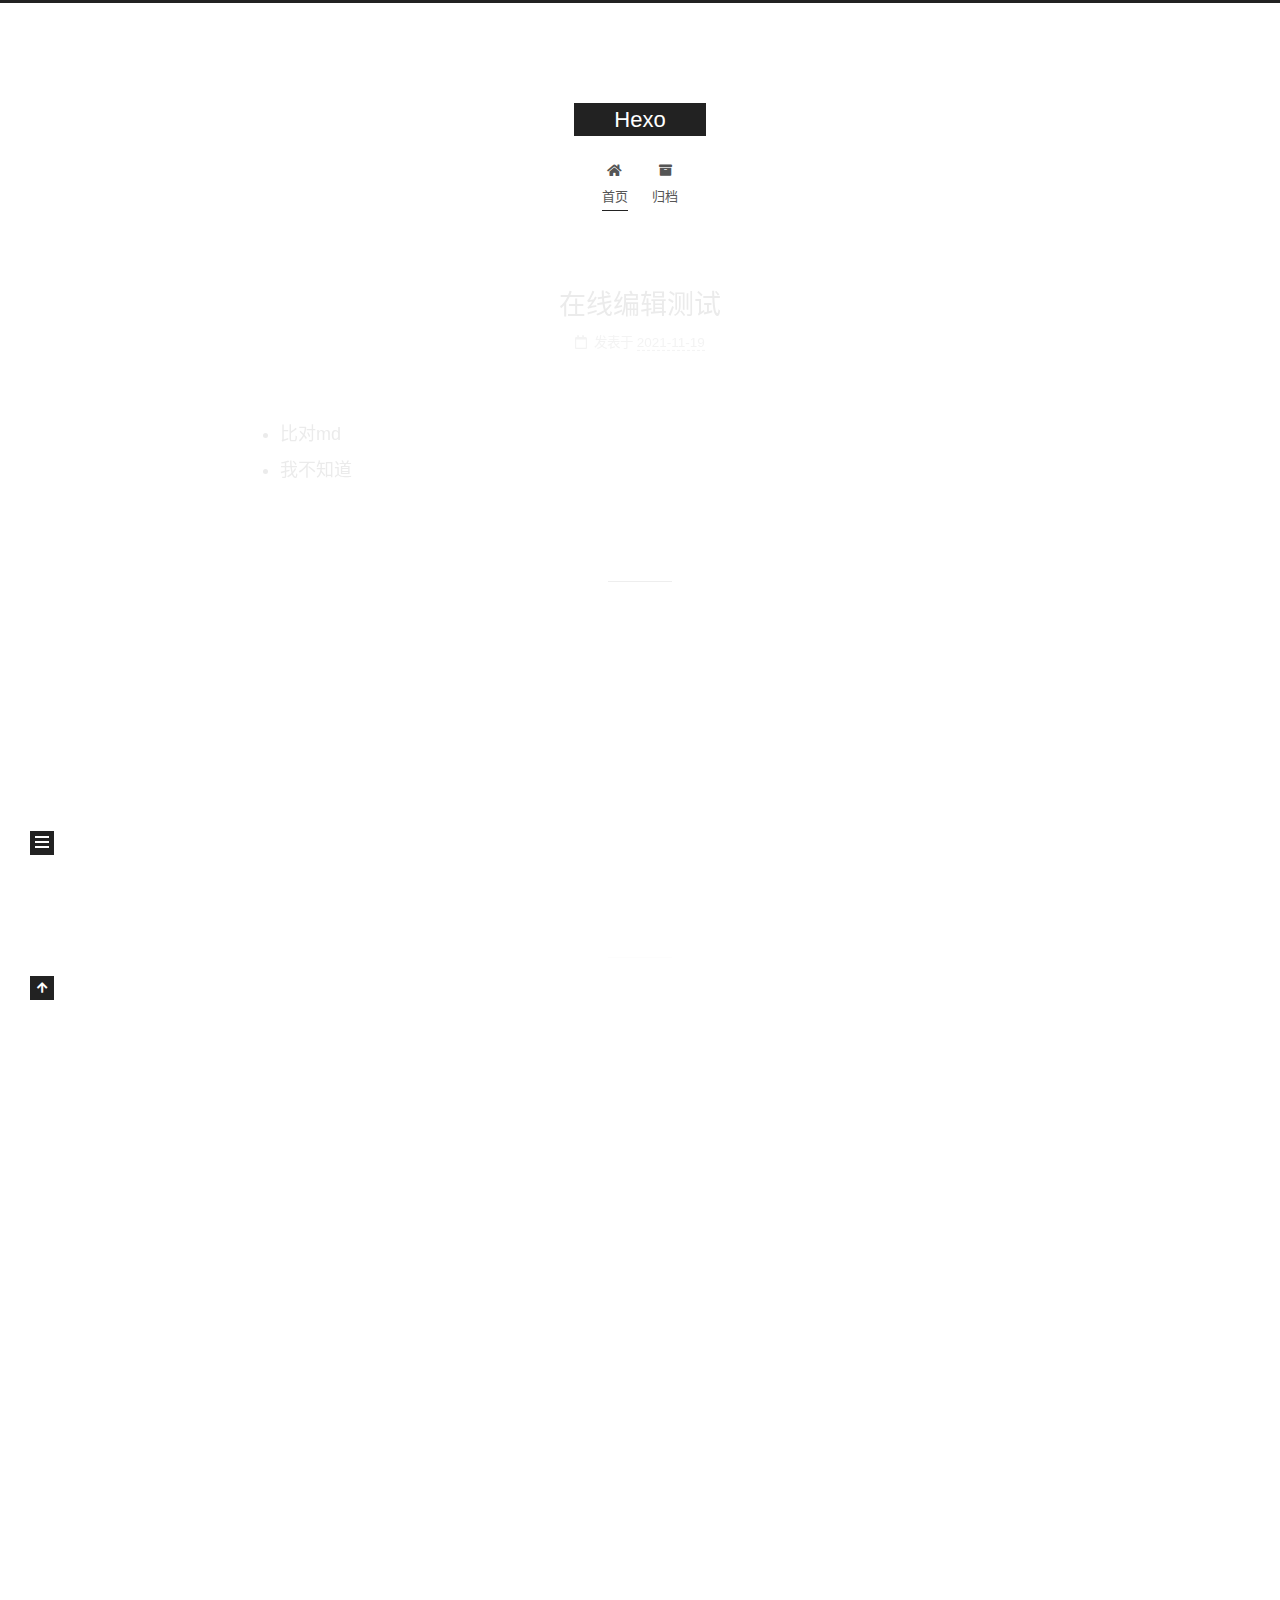
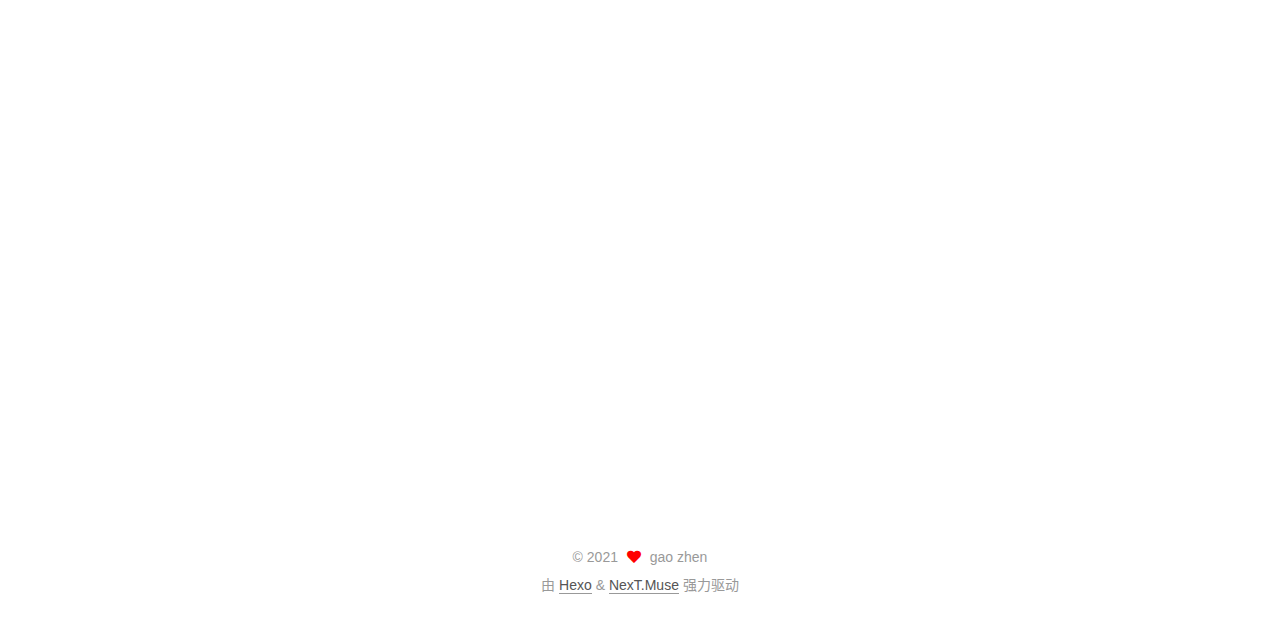
<file: index.html>
<!DOCTYPE html>
<html lang="zh-CN">
<head>
  <meta charset="UTF-8">
<meta name="viewport" content="width=device-width, initial-scale=1, maximum-scale=2">
<meta name="theme-color" content="#222">
<meta name="generator" content="Hexo 5.4.0">
  <link rel="apple-touch-icon" sizes="180x180" href="/images/apple-touch-icon-next.png">
  <link rel="icon" type="image/png" sizes="32x32" href="/images/favicon-32x32-next.png">
  <link rel="icon" type="image/png" sizes="16x16" href="/images/favicon-16x16-next.png">
  <link rel="mask-icon" href="/images/logo.svg" color="#222">

<link rel="stylesheet" href="/css/main.css">


<link rel="stylesheet" href="/lib/font-awesome/css/all.min.css">

<script id="hexo-configurations">
    var NexT = window.NexT || {};
    var CONFIG = {"hostname":"example.com","root":"/","scheme":"Muse","version":"7.8.0","exturl":false,"sidebar":{"position":"left","display":"post","padding":18,"offset":12,"onmobile":false},"copycode":{"enable":false,"show_result":false,"style":null},"back2top":{"enable":true,"sidebar":false,"scrollpercent":false},"bookmark":{"enable":false,"color":"#222","save":"auto"},"fancybox":false,"mediumzoom":false,"lazyload":false,"pangu":false,"comments":{"style":"tabs","active":null,"storage":true,"lazyload":false,"nav":null},"algolia":{"hits":{"per_page":10},"labels":{"input_placeholder":"Search for Posts","hits_empty":"We didn't find any results for the search: ${query}","hits_stats":"${hits} results found in ${time} ms"}},"localsearch":{"enable":false,"trigger":"auto","top_n_per_article":1,"unescape":false,"preload":false},"motion":{"enable":true,"async":false,"transition":{"post_block":"fadeIn","post_header":"slideDownIn","post_body":"slideDownIn","coll_header":"slideLeftIn","sidebar":"slideUpIn"}}};
  </script>

  <meta property="og:type" content="website">
<meta property="og:title" content="Hexo">
<meta property="og:url" content="http://example.com/index.html">
<meta property="og:site_name" content="Hexo">
<meta property="og:locale" content="zh_CN">
<meta property="article:author" content="gao zhen">
<meta name="twitter:card" content="summary">

<link rel="canonical" href="http://example.com/">


<script id="page-configurations">
  // https://hexo.io/docs/variables.html
  CONFIG.page = {
    sidebar: "",
    isHome : true,
    isPost : false,
    lang   : 'zh-CN'
  };
</script>

  <title>Hexo</title>
  






  <noscript>
  <style>
  .use-motion .brand,
  .use-motion .menu-item,
  .sidebar-inner,
  .use-motion .post-block,
  .use-motion .pagination,
  .use-motion .comments,
  .use-motion .post-header,
  .use-motion .post-body,
  .use-motion .collection-header { opacity: initial; }

  .use-motion .site-title,
  .use-motion .site-subtitle {
    opacity: initial;
    top: initial;
  }

  .use-motion .logo-line-before i { left: initial; }
  .use-motion .logo-line-after i { right: initial; }
  </style>
</noscript>

</head>

<body itemscope itemtype="http://schema.org/WebPage">
  <div class="container use-motion">
    <div class="headband"></div>

    <header class="header" itemscope itemtype="http://schema.org/WPHeader">
      <div class="header-inner"><div class="site-brand-container">
  <div class="site-nav-toggle">
    <div class="toggle" aria-label="切换导航栏">
      <span class="toggle-line toggle-line-first"></span>
      <span class="toggle-line toggle-line-middle"></span>
      <span class="toggle-line toggle-line-last"></span>
    </div>
  </div>

  <div class="site-meta">

    <a href="/" class="brand" rel="start">
      <span class="logo-line-before"><i></i></span>
      <h1 class="site-title">Hexo</h1>
      <span class="logo-line-after"><i></i></span>
    </a>
  </div>

  <div class="site-nav-right">
    <div class="toggle popup-trigger">
    </div>
  </div>
</div>




<nav class="site-nav">
  <ul id="menu" class="main-menu menu">
        <li class="menu-item menu-item-home">

    <a href="/" rel="section"><i class="fa fa-home fa-fw"></i>首页</a>

  </li>
        <li class="menu-item menu-item-archives">

    <a href="/archives/" rel="section"><i class="fa fa-archive fa-fw"></i>归档</a>

  </li>
  </ul>
</nav>




</div>
    </header>

    
  <div class="back-to-top">
    <i class="fa fa-arrow-up"></i>
    <span>0%</span>
  </div>


    <main class="main">
      <div class="main-inner">
        <div class="content-wrap">
          

          <div class="content index posts-expand">
            
      
  
  
  <article itemscope itemtype="http://schema.org/Article" class="post-block" lang="zh-CN">
    <link itemprop="mainEntityOfPage" href="http://example.com/2021/11/19/Vyvwn9HzDzabPOCi/">

    <span hidden itemprop="author" itemscope itemtype="http://schema.org/Person">
      <meta itemprop="image" content="/images/avatar.gif">
      <meta itemprop="name" content="gao zhen">
      <meta itemprop="description" content="">
    </span>

    <span hidden itemprop="publisher" itemscope itemtype="http://schema.org/Organization">
      <meta itemprop="name" content="Hexo">
    </span>
      <header class="post-header">
        <h2 class="post-title" itemprop="name headline">
          
            <a href="/2021/11/19/Vyvwn9HzDzabPOCi/" class="post-title-link" itemprop="url">在线编辑测试</a>
        </h2>

        <div class="post-meta">
            <span class="post-meta-item">
              <span class="post-meta-item-icon">
                <i class="far fa-calendar"></i>
              </span>
              <span class="post-meta-item-text">发表于</span>

              <time title="创建时间：2021-11-19 00:31:50" itemprop="dateCreated datePublished" datetime="2021-11-19T00:31:50+08:00">2021-11-19</time>
            </span>

          

        </div>
      </header>

    
    
    
    <div class="post-body" itemprop="articleBody">

      
          <ul>
<li>比对md</li>
<li>我不知道</li>
</ul>

      
    </div>

    
    
    
      <footer class="post-footer">
        <div class="post-eof"></div>
      </footer>
  </article>
  
  
  

      
  
  
  <article itemscope itemtype="http://schema.org/Article" class="post-block" lang="zh-CN">
    <link itemprop="mainEntityOfPage" href="http://example.com/2021/11/18/%E8%87%AD%E5%AE%9D/">

    <span hidden itemprop="author" itemscope itemtype="http://schema.org/Person">
      <meta itemprop="image" content="/images/avatar.gif">
      <meta itemprop="name" content="gao zhen">
      <meta itemprop="description" content="">
    </span>

    <span hidden itemprop="publisher" itemscope itemtype="http://schema.org/Organization">
      <meta itemprop="name" content="Hexo">
    </span>
      <header class="post-header">
        <h2 class="post-title" itemprop="name headline">
          
            <a href="/2021/11/18/%E8%87%AD%E5%AE%9D/" class="post-title-link" itemprop="url">臭宝</a>
        </h2>

        <div class="post-meta">
            <span class="post-meta-item">
              <span class="post-meta-item-icon">
                <i class="far fa-calendar"></i>
              </span>
              <span class="post-meta-item-text">发表于</span>
              

              <time title="创建时间：2021-11-18 23:33:00 / 修改时间：23:33:49" itemprop="dateCreated datePublished" datetime="2021-11-18T23:33:00+08:00">2021-11-18</time>
            </span>

          

        </div>
      </header>

    
    
    
    <div class="post-body" itemprop="articleBody">

      
          <h1 id="臭宝"><a href="#臭宝" class="headerlink" title="臭宝"></a>臭宝</h1><ul>
<li>ling 茜茜</li>
</ul>

      
    </div>

    
    
    
      <footer class="post-footer">
        <div class="post-eof"></div>
      </footer>
  </article>
  
  
  

      
  
  
  <article itemscope itemtype="http://schema.org/Article" class="post-block" lang="zh-CN">
    <link itemprop="mainEntityOfPage" href="http://example.com/2021/11/17/hello-world/">

    <span hidden itemprop="author" itemscope itemtype="http://schema.org/Person">
      <meta itemprop="image" content="/images/avatar.gif">
      <meta itemprop="name" content="gao zhen">
      <meta itemprop="description" content="">
    </span>

    <span hidden itemprop="publisher" itemscope itemtype="http://schema.org/Organization">
      <meta itemprop="name" content="Hexo">
    </span>
      <header class="post-header">
        <h2 class="post-title" itemprop="name headline">
          
            <a href="/2021/11/17/hello-world/" class="post-title-link" itemprop="url">Hello World</a>
        </h2>

        <div class="post-meta">
            <span class="post-meta-item">
              <span class="post-meta-item-icon">
                <i class="far fa-calendar"></i>
              </span>
              <span class="post-meta-item-text">发表于</span>

              <time title="创建时间：2021-11-17 23:30:47" itemprop="dateCreated datePublished" datetime="2021-11-17T23:30:47+08:00">2021-11-17</time>
            </span>

          

        </div>
      </header>

    
    
    
    <div class="post-body" itemprop="articleBody">

      
          <p>Welcome to <a target="_blank" rel="noopener" href="https://hexo.io/">Hexo</a>! This is your very first post. Check <a target="_blank" rel="noopener" href="https://hexo.io/docs/">documentation</a> for more info. If you get any problems when using Hexo, you can find the answer in <a target="_blank" rel="noopener" href="https://hexo.io/docs/troubleshooting.html">troubleshooting</a> or you can ask me on <a target="_blank" rel="noopener" href="https://github.com/hexojs/hexo/issues">GitHub</a>.</p>
<h2 id="Quick-Start"><a href="#Quick-Start" class="headerlink" title="Quick Start"></a>Quick Start</h2><h3 id="Create-a-new-post"><a href="#Create-a-new-post" class="headerlink" title="Create a new post"></a>Create a new post</h3><figure class="highlight bash"><table><tr><td class="gutter"><pre><span class="line">1</span><br></pre></td><td class="code"><pre><span class="line">$ hexo new <span class="string">&quot;My New Post&quot;</span></span><br></pre></td></tr></table></figure>

<p>More info: <a target="_blank" rel="noopener" href="https://hexo.io/docs/writing.html">Writing</a></p>
<h3 id="Run-server"><a href="#Run-server" class="headerlink" title="Run server"></a>Run server</h3><figure class="highlight bash"><table><tr><td class="gutter"><pre><span class="line">1</span><br></pre></td><td class="code"><pre><span class="line">$ hexo server</span><br></pre></td></tr></table></figure>

<p>More info: <a target="_blank" rel="noopener" href="https://hexo.io/docs/server.html">Server</a></p>
<h3 id="Generate-static-files"><a href="#Generate-static-files" class="headerlink" title="Generate static files"></a>Generate static files</h3><figure class="highlight bash"><table><tr><td class="gutter"><pre><span class="line">1</span><br></pre></td><td class="code"><pre><span class="line">$ hexo generate</span><br></pre></td></tr></table></figure>

<p>More info: <a target="_blank" rel="noopener" href="https://hexo.io/docs/generating.html">Generating</a></p>
<h3 id="Deploy-to-remote-sites"><a href="#Deploy-to-remote-sites" class="headerlink" title="Deploy to remote sites"></a>Deploy to remote sites</h3><figure class="highlight bash"><table><tr><td class="gutter"><pre><span class="line">1</span><br></pre></td><td class="code"><pre><span class="line">$ hexo deploy</span><br></pre></td></tr></table></figure>

<p>More info: <a target="_blank" rel="noopener" href="https://hexo.io/docs/one-command-deployment.html">Deployment</a></p>

      
    </div>

    
    
    
      <footer class="post-footer">
        <div class="post-eof"></div>
      </footer>
  </article>
  
  
  


  



          </div>
          

<script>
  window.addEventListener('tabs:register', () => {
    let { activeClass } = CONFIG.comments;
    if (CONFIG.comments.storage) {
      activeClass = localStorage.getItem('comments_active') || activeClass;
    }
    if (activeClass) {
      let activeTab = document.querySelector(`a[href="#comment-${activeClass}"]`);
      if (activeTab) {
        activeTab.click();
      }
    }
  });
  if (CONFIG.comments.storage) {
    window.addEventListener('tabs:click', event => {
      if (!event.target.matches('.tabs-comment .tab-content .tab-pane')) return;
      let commentClass = event.target.classList[1];
      localStorage.setItem('comments_active', commentClass);
    });
  }
</script>

        </div>
          
  
  <div class="toggle sidebar-toggle">
    <span class="toggle-line toggle-line-first"></span>
    <span class="toggle-line toggle-line-middle"></span>
    <span class="toggle-line toggle-line-last"></span>
  </div>

  <aside class="sidebar">
    <div class="sidebar-inner">

      <ul class="sidebar-nav motion-element">
        <li class="sidebar-nav-toc">
          文章目录
        </li>
        <li class="sidebar-nav-overview">
          站点概览
        </li>
      </ul>

      <!--noindex-->
      <div class="post-toc-wrap sidebar-panel">
      </div>
      <!--/noindex-->

      <div class="site-overview-wrap sidebar-panel">
        <div class="site-author motion-element" itemprop="author" itemscope itemtype="http://schema.org/Person">
  <p class="site-author-name" itemprop="name">gao zhen</p>
  <div class="site-description" itemprop="description"></div>
</div>
<div class="site-state-wrap motion-element">
  <nav class="site-state">
      <div class="site-state-item site-state-posts">
          <a href="/archives/">
        
          <span class="site-state-item-count">3</span>
          <span class="site-state-item-name">日志</span>
        </a>
      </div>
  </nav>
</div>



      </div>

    </div>
  </aside>
  <div id="sidebar-dimmer"></div>


      </div>
    </main>

    <footer class="footer">
      <div class="footer-inner">
        

        

<div class="copyright">
  
  &copy; 
  <span itemprop="copyrightYear">2021</span>
  <span class="with-love">
    <i class="fa fa-heart"></i>
  </span>
  <span class="author" itemprop="copyrightHolder">gao zhen</span>
</div>
  <div class="powered-by">由 <a href="https://hexo.io/" class="theme-link" rel="noopener" target="_blank">Hexo</a> & <a href="https://muse.theme-next.org/" class="theme-link" rel="noopener" target="_blank">NexT.Muse</a> 强力驱动
  </div>

        








      </div>
    </footer>
  </div>

  
  <script src="/lib/anime.min.js"></script>
  <script src="/lib/velocity/velocity.min.js"></script>
  <script src="/lib/velocity/velocity.ui.min.js"></script>

<script src="/js/utils.js"></script>

<script src="/js/motion.js"></script>


<script src="/js/schemes/muse.js"></script>


<script src="/js/next-boot.js"></script>




  















  

  

</body>
</html>
</file>
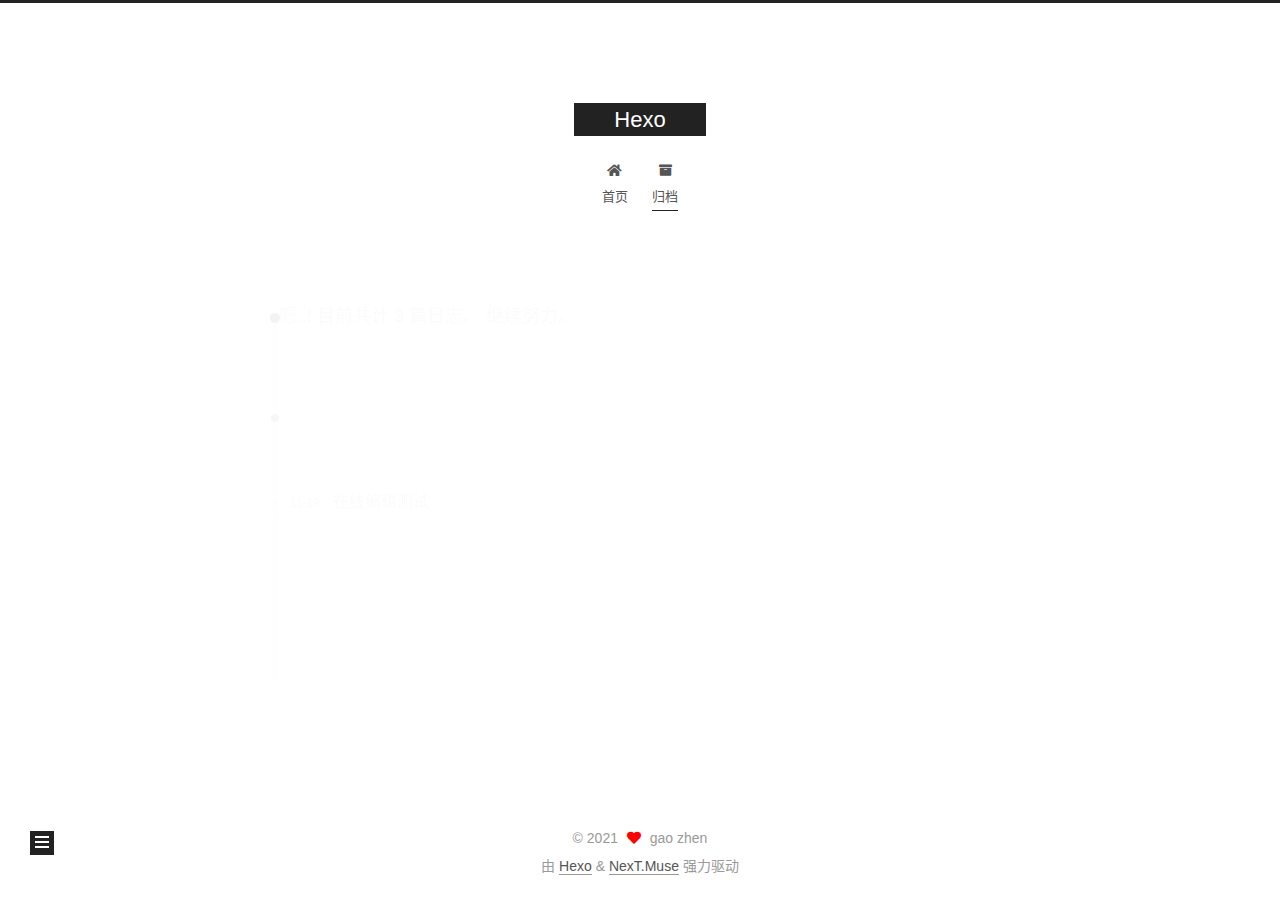
<file: archives/index.html>
<!DOCTYPE html>
<html lang="zh-CN">
<head>
  <meta charset="UTF-8">
<meta name="viewport" content="width=device-width, initial-scale=1, maximum-scale=2">
<meta name="theme-color" content="#222">
<meta name="generator" content="Hexo 5.4.0">
  <link rel="apple-touch-icon" sizes="180x180" href="/images/apple-touch-icon-next.png">
  <link rel="icon" type="image/png" sizes="32x32" href="/images/favicon-32x32-next.png">
  <link rel="icon" type="image/png" sizes="16x16" href="/images/favicon-16x16-next.png">
  <link rel="mask-icon" href="/images/logo.svg" color="#222">

<link rel="stylesheet" href="/css/main.css">


<link rel="stylesheet" href="/lib/font-awesome/css/all.min.css">

<script id="hexo-configurations">
    var NexT = window.NexT || {};
    var CONFIG = {"hostname":"example.com","root":"/","scheme":"Muse","version":"7.8.0","exturl":false,"sidebar":{"position":"left","display":"post","padding":18,"offset":12,"onmobile":false},"copycode":{"enable":false,"show_result":false,"style":null},"back2top":{"enable":true,"sidebar":false,"scrollpercent":false},"bookmark":{"enable":false,"color":"#222","save":"auto"},"fancybox":false,"mediumzoom":false,"lazyload":false,"pangu":false,"comments":{"style":"tabs","active":null,"storage":true,"lazyload":false,"nav":null},"algolia":{"hits":{"per_page":10},"labels":{"input_placeholder":"Search for Posts","hits_empty":"We didn't find any results for the search: ${query}","hits_stats":"${hits} results found in ${time} ms"}},"localsearch":{"enable":false,"trigger":"auto","top_n_per_article":1,"unescape":false,"preload":false},"motion":{"enable":true,"async":false,"transition":{"post_block":"fadeIn","post_header":"slideDownIn","post_body":"slideDownIn","coll_header":"slideLeftIn","sidebar":"slideUpIn"}}};
  </script>

  <meta property="og:type" content="website">
<meta property="og:title" content="Hexo">
<meta property="og:url" content="http://example.com/archives/index.html">
<meta property="og:site_name" content="Hexo">
<meta property="og:locale" content="zh_CN">
<meta property="article:author" content="gao zhen">
<meta name="twitter:card" content="summary">

<link rel="canonical" href="http://example.com/archives/">


<script id="page-configurations">
  // https://hexo.io/docs/variables.html
  CONFIG.page = {
    sidebar: "",
    isHome : false,
    isPost : false,
    lang   : 'zh-CN'
  };
</script>

  <title>归档 | Hexo</title>
  






  <noscript>
  <style>
  .use-motion .brand,
  .use-motion .menu-item,
  .sidebar-inner,
  .use-motion .post-block,
  .use-motion .pagination,
  .use-motion .comments,
  .use-motion .post-header,
  .use-motion .post-body,
  .use-motion .collection-header { opacity: initial; }

  .use-motion .site-title,
  .use-motion .site-subtitle {
    opacity: initial;
    top: initial;
  }

  .use-motion .logo-line-before i { left: initial; }
  .use-motion .logo-line-after i { right: initial; }
  </style>
</noscript>

</head>

<body itemscope itemtype="http://schema.org/WebPage">
  <div class="container use-motion">
    <div class="headband"></div>

    <header class="header" itemscope itemtype="http://schema.org/WPHeader">
      <div class="header-inner"><div class="site-brand-container">
  <div class="site-nav-toggle">
    <div class="toggle" aria-label="切换导航栏">
      <span class="toggle-line toggle-line-first"></span>
      <span class="toggle-line toggle-line-middle"></span>
      <span class="toggle-line toggle-line-last"></span>
    </div>
  </div>

  <div class="site-meta">

    <a href="/" class="brand" rel="start">
      <span class="logo-line-before"><i></i></span>
      <h1 class="site-title">Hexo</h1>
      <span class="logo-line-after"><i></i></span>
    </a>
  </div>

  <div class="site-nav-right">
    <div class="toggle popup-trigger">
    </div>
  </div>
</div>




<nav class="site-nav">
  <ul id="menu" class="main-menu menu">
        <li class="menu-item menu-item-home">

    <a href="/" rel="section"><i class="fa fa-home fa-fw"></i>首页</a>

  </li>
        <li class="menu-item menu-item-archives">

    <a href="/archives/" rel="section"><i class="fa fa-archive fa-fw"></i>归档</a>

  </li>
  </ul>
</nav>




</div>
    </header>

    
  <div class="back-to-top">
    <i class="fa fa-arrow-up"></i>
    <span>0%</span>
  </div>


    <main class="main">
      <div class="main-inner">
        <div class="content-wrap">
          

          <div class="content archive">
            

  
  
  
  <div class="post-block">
    <div class="posts-collapse">
      <div class="collection-title">
        <span class="collection-header">嗯..! 目前共计 3 篇日志。 继续努力。</span>
      </div>

      
    <div class="collection-year">
      <span class="collection-header">2021</span>
    </div>

  <article itemscope itemtype="http://schema.org/Article">
    <header class="post-header">

      <div class="post-meta">
        <time itemprop="dateCreated"
              datetime="2021-11-19T00:31:50+08:00"
              content="2021-11-19">
          11-19
        </time>
      </div>

      <div class="post-title">
          <a class="post-title-link" href="/2021/11/19/Vyvwn9HzDzabPOCi/" itemprop="url">
            <span itemprop="name">在线编辑测试</span>
          </a>
      </div>

    </header>
  </article>

  <article itemscope itemtype="http://schema.org/Article">
    <header class="post-header">

      <div class="post-meta">
        <time itemprop="dateCreated"
              datetime="2021-11-18T23:33:00+08:00"
              content="2021-11-18">
          11-18
        </time>
      </div>

      <div class="post-title">
          <a class="post-title-link" href="/2021/11/18/%E8%87%AD%E5%AE%9D/" itemprop="url">
            <span itemprop="name">臭宝</span>
          </a>
      </div>

    </header>
  </article>

  <article itemscope itemtype="http://schema.org/Article">
    <header class="post-header">

      <div class="post-meta">
        <time itemprop="dateCreated"
              datetime="2021-11-17T23:30:47+08:00"
              content="2021-11-17">
          11-17
        </time>
      </div>

      <div class="post-title">
          <a class="post-title-link" href="/2021/11/17/hello-world/" itemprop="url">
            <span itemprop="name">Hello World</span>
          </a>
      </div>

    </header>
  </article>


    </div>
  </div>
  
  
  

  



          </div>
          

<script>
  window.addEventListener('tabs:register', () => {
    let { activeClass } = CONFIG.comments;
    if (CONFIG.comments.storage) {
      activeClass = localStorage.getItem('comments_active') || activeClass;
    }
    if (activeClass) {
      let activeTab = document.querySelector(`a[href="#comment-${activeClass}"]`);
      if (activeTab) {
        activeTab.click();
      }
    }
  });
  if (CONFIG.comments.storage) {
    window.addEventListener('tabs:click', event => {
      if (!event.target.matches('.tabs-comment .tab-content .tab-pane')) return;
      let commentClass = event.target.classList[1];
      localStorage.setItem('comments_active', commentClass);
    });
  }
</script>

        </div>
          
  
  <div class="toggle sidebar-toggle">
    <span class="toggle-line toggle-line-first"></span>
    <span class="toggle-line toggle-line-middle"></span>
    <span class="toggle-line toggle-line-last"></span>
  </div>

  <aside class="sidebar">
    <div class="sidebar-inner">

      <ul class="sidebar-nav motion-element">
        <li class="sidebar-nav-toc">
          文章目录
        </li>
        <li class="sidebar-nav-overview">
          站点概览
        </li>
      </ul>

      <!--noindex-->
      <div class="post-toc-wrap sidebar-panel">
      </div>
      <!--/noindex-->

      <div class="site-overview-wrap sidebar-panel">
        <div class="site-author motion-element" itemprop="author" itemscope itemtype="http://schema.org/Person">
  <p class="site-author-name" itemprop="name">gao zhen</p>
  <div class="site-description" itemprop="description"></div>
</div>
<div class="site-state-wrap motion-element">
  <nav class="site-state">
      <div class="site-state-item site-state-posts">
          <a href="/archives/">
        
          <span class="site-state-item-count">3</span>
          <span class="site-state-item-name">日志</span>
        </a>
      </div>
  </nav>
</div>



      </div>

    </div>
  </aside>
  <div id="sidebar-dimmer"></div>


      </div>
    </main>

    <footer class="footer">
      <div class="footer-inner">
        

        

<div class="copyright">
  
  &copy; 
  <span itemprop="copyrightYear">2021</span>
  <span class="with-love">
    <i class="fa fa-heart"></i>
  </span>
  <span class="author" itemprop="copyrightHolder">gao zhen</span>
</div>
  <div class="powered-by">由 <a href="https://hexo.io/" class="theme-link" rel="noopener" target="_blank">Hexo</a> & <a href="https://muse.theme-next.org/" class="theme-link" rel="noopener" target="_blank">NexT.Muse</a> 强力驱动
  </div>

        








      </div>
    </footer>
  </div>

  
  <script src="/lib/anime.min.js"></script>
  <script src="/lib/velocity/velocity.min.js"></script>
  <script src="/lib/velocity/velocity.ui.min.js"></script>

<script src="/js/utils.js"></script>

<script src="/js/motion.js"></script>


<script src="/js/schemes/muse.js"></script>


<script src="/js/next-boot.js"></script>




  















  

  

</body>
</html>
</file>
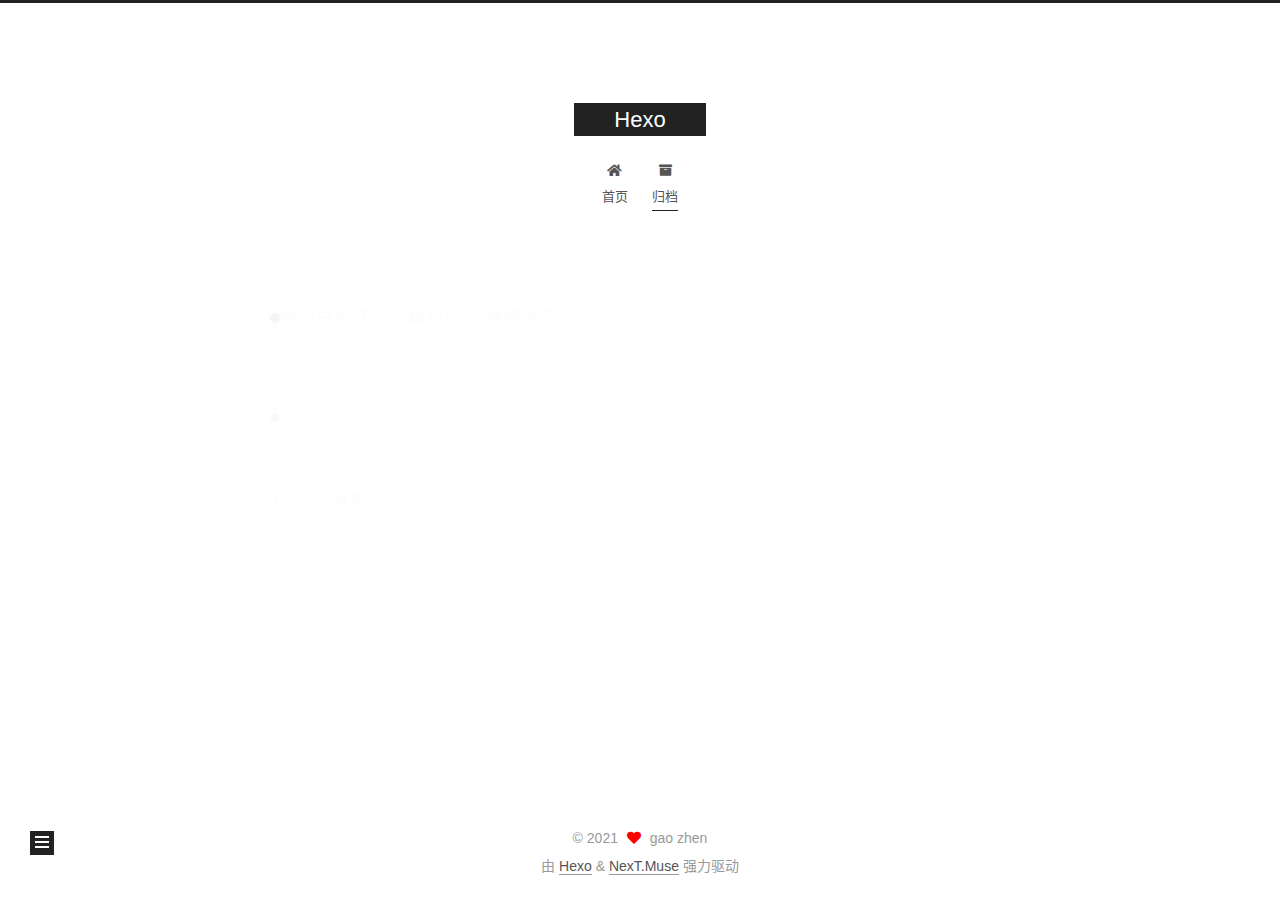
<file: archives/2021/index.html>
<!DOCTYPE html>
<html lang="zh-CN">
<head>
  <meta charset="UTF-8">
<meta name="viewport" content="width=device-width, initial-scale=1, maximum-scale=2">
<meta name="theme-color" content="#222">
<meta name="generator" content="Hexo 5.4.0">
  <link rel="apple-touch-icon" sizes="180x180" href="/images/apple-touch-icon-next.png">
  <link rel="icon" type="image/png" sizes="32x32" href="/images/favicon-32x32-next.png">
  <link rel="icon" type="image/png" sizes="16x16" href="/images/favicon-16x16-next.png">
  <link rel="mask-icon" href="/images/logo.svg" color="#222">

<link rel="stylesheet" href="/css/main.css">


<link rel="stylesheet" href="/lib/font-awesome/css/all.min.css">

<script id="hexo-configurations">
    var NexT = window.NexT || {};
    var CONFIG = {"hostname":"example.com","root":"/","scheme":"Muse","version":"7.8.0","exturl":false,"sidebar":{"position":"left","display":"post","padding":18,"offset":12,"onmobile":false},"copycode":{"enable":false,"show_result":false,"style":null},"back2top":{"enable":true,"sidebar":false,"scrollpercent":false},"bookmark":{"enable":false,"color":"#222","save":"auto"},"fancybox":false,"mediumzoom":false,"lazyload":false,"pangu":false,"comments":{"style":"tabs","active":null,"storage":true,"lazyload":false,"nav":null},"algolia":{"hits":{"per_page":10},"labels":{"input_placeholder":"Search for Posts","hits_empty":"We didn't find any results for the search: ${query}","hits_stats":"${hits} results found in ${time} ms"}},"localsearch":{"enable":false,"trigger":"auto","top_n_per_article":1,"unescape":false,"preload":false},"motion":{"enable":true,"async":false,"transition":{"post_block":"fadeIn","post_header":"slideDownIn","post_body":"slideDownIn","coll_header":"slideLeftIn","sidebar":"slideUpIn"}}};
  </script>

  <meta property="og:type" content="website">
<meta property="og:title" content="Hexo">
<meta property="og:url" content="http://example.com/archives/2021/index.html">
<meta property="og:site_name" content="Hexo">
<meta property="og:locale" content="zh_CN">
<meta property="article:author" content="gao zhen">
<meta name="twitter:card" content="summary">

<link rel="canonical" href="http://example.com/archives/2021/">


<script id="page-configurations">
  // https://hexo.io/docs/variables.html
  CONFIG.page = {
    sidebar: "",
    isHome : false,
    isPost : false,
    lang   : 'zh-CN'
  };
</script>

  <title>归档 | Hexo</title>
  






  <noscript>
  <style>
  .use-motion .brand,
  .use-motion .menu-item,
  .sidebar-inner,
  .use-motion .post-block,
  .use-motion .pagination,
  .use-motion .comments,
  .use-motion .post-header,
  .use-motion .post-body,
  .use-motion .collection-header { opacity: initial; }

  .use-motion .site-title,
  .use-motion .site-subtitle {
    opacity: initial;
    top: initial;
  }

  .use-motion .logo-line-before i { left: initial; }
  .use-motion .logo-line-after i { right: initial; }
  </style>
</noscript>

</head>

<body itemscope itemtype="http://schema.org/WebPage">
  <div class="container use-motion">
    <div class="headband"></div>

    <header class="header" itemscope itemtype="http://schema.org/WPHeader">
      <div class="header-inner"><div class="site-brand-container">
  <div class="site-nav-toggle">
    <div class="toggle" aria-label="切换导航栏">
      <span class="toggle-line toggle-line-first"></span>
      <span class="toggle-line toggle-line-middle"></span>
      <span class="toggle-line toggle-line-last"></span>
    </div>
  </div>

  <div class="site-meta">

    <a href="/" class="brand" rel="start">
      <span class="logo-line-before"><i></i></span>
      <h1 class="site-title">Hexo</h1>
      <span class="logo-line-after"><i></i></span>
    </a>
  </div>

  <div class="site-nav-right">
    <div class="toggle popup-trigger">
    </div>
  </div>
</div>




<nav class="site-nav">
  <ul id="menu" class="main-menu menu">
        <li class="menu-item menu-item-home">

    <a href="/" rel="section"><i class="fa fa-home fa-fw"></i>首页</a>

  </li>
        <li class="menu-item menu-item-archives">

    <a href="/archives/" rel="section"><i class="fa fa-archive fa-fw"></i>归档</a>

  </li>
  </ul>
</nav>




</div>
    </header>

    
  <div class="back-to-top">
    <i class="fa fa-arrow-up"></i>
    <span>0%</span>
  </div>


    <main class="main">
      <div class="main-inner">
        <div class="content-wrap">
          

          <div class="content archive">
            

  
  
  
  <div class="post-block">
    <div class="posts-collapse">
      <div class="collection-title">
        <span class="collection-header">嗯..! 目前共计 2 篇日志。 继续努力。</span>
      </div>

      
    <div class="collection-year">
      <span class="collection-header">2021</span>
    </div>

  <article itemscope itemtype="http://schema.org/Article">
    <header class="post-header">

      <div class="post-meta">
        <time itemprop="dateCreated"
              datetime="2021-11-18T23:33:00+08:00"
              content="2021-11-18">
          11-18
        </time>
      </div>

      <div class="post-title">
          <a class="post-title-link" href="/2021/11/18/%E8%87%AD%E5%AE%9D/" itemprop="url">
            <span itemprop="name">臭宝</span>
          </a>
      </div>

    </header>
  </article>

  <article itemscope itemtype="http://schema.org/Article">
    <header class="post-header">

      <div class="post-meta">
        <time itemprop="dateCreated"
              datetime="2021-11-17T23:30:47+08:00"
              content="2021-11-17">
          11-17
        </time>
      </div>

      <div class="post-title">
          <a class="post-title-link" href="/2021/11/17/hello-world/" itemprop="url">
            <span itemprop="name">Hello World</span>
          </a>
      </div>

    </header>
  </article>


    </div>
  </div>
  
  
  

  



          </div>
          

<script>
  window.addEventListener('tabs:register', () => {
    let { activeClass } = CONFIG.comments;
    if (CONFIG.comments.storage) {
      activeClass = localStorage.getItem('comments_active') || activeClass;
    }
    if (activeClass) {
      let activeTab = document.querySelector(`a[href="#comment-${activeClass}"]`);
      if (activeTab) {
        activeTab.click();
      }
    }
  });
  if (CONFIG.comments.storage) {
    window.addEventListener('tabs:click', event => {
      if (!event.target.matches('.tabs-comment .tab-content .tab-pane')) return;
      let commentClass = event.target.classList[1];
      localStorage.setItem('comments_active', commentClass);
    });
  }
</script>

        </div>
          
  
  <div class="toggle sidebar-toggle">
    <span class="toggle-line toggle-line-first"></span>
    <span class="toggle-line toggle-line-middle"></span>
    <span class="toggle-line toggle-line-last"></span>
  </div>

  <aside class="sidebar">
    <div class="sidebar-inner">

      <ul class="sidebar-nav motion-element">
        <li class="sidebar-nav-toc">
          文章目录
        </li>
        <li class="sidebar-nav-overview">
          站点概览
        </li>
      </ul>

      <!--noindex-->
      <div class="post-toc-wrap sidebar-panel">
      </div>
      <!--/noindex-->

      <div class="site-overview-wrap sidebar-panel">
        <div class="site-author motion-element" itemprop="author" itemscope itemtype="http://schema.org/Person">
  <p class="site-author-name" itemprop="name">gao zhen</p>
  <div class="site-description" itemprop="description"></div>
</div>
<div class="site-state-wrap motion-element">
  <nav class="site-state">
      <div class="site-state-item site-state-posts">
          <a href="/archives/">
        
          <span class="site-state-item-count">2</span>
          <span class="site-state-item-name">日志</span>
        </a>
      </div>
  </nav>
</div>



      </div>

    </div>
  </aside>
  <div id="sidebar-dimmer"></div>


      </div>
    </main>

    <footer class="footer">
      <div class="footer-inner">
        

        

<div class="copyright">
  
  &copy; 
  <span itemprop="copyrightYear">2021</span>
  <span class="with-love">
    <i class="fa fa-heart"></i>
  </span>
  <span class="author" itemprop="copyrightHolder">gao zhen</span>
</div>
  <div class="powered-by">由 <a href="https://hexo.io/" class="theme-link" rel="noopener" target="_blank">Hexo</a> & <a href="https://muse.theme-next.org/" class="theme-link" rel="noopener" target="_blank">NexT.Muse</a> 强力驱动
  </div>

        








      </div>
    </footer>
  </div>

  
  <script src="/lib/anime.min.js"></script>
  <script src="/lib/velocity/velocity.min.js"></script>
  <script src="/lib/velocity/velocity.ui.min.js"></script>

<script src="/js/utils.js"></script>

<script src="/js/motion.js"></script>


<script src="/js/schemes/muse.js"></script>


<script src="/js/next-boot.js"></script>




  















  

  

</body>
</html>
</file>
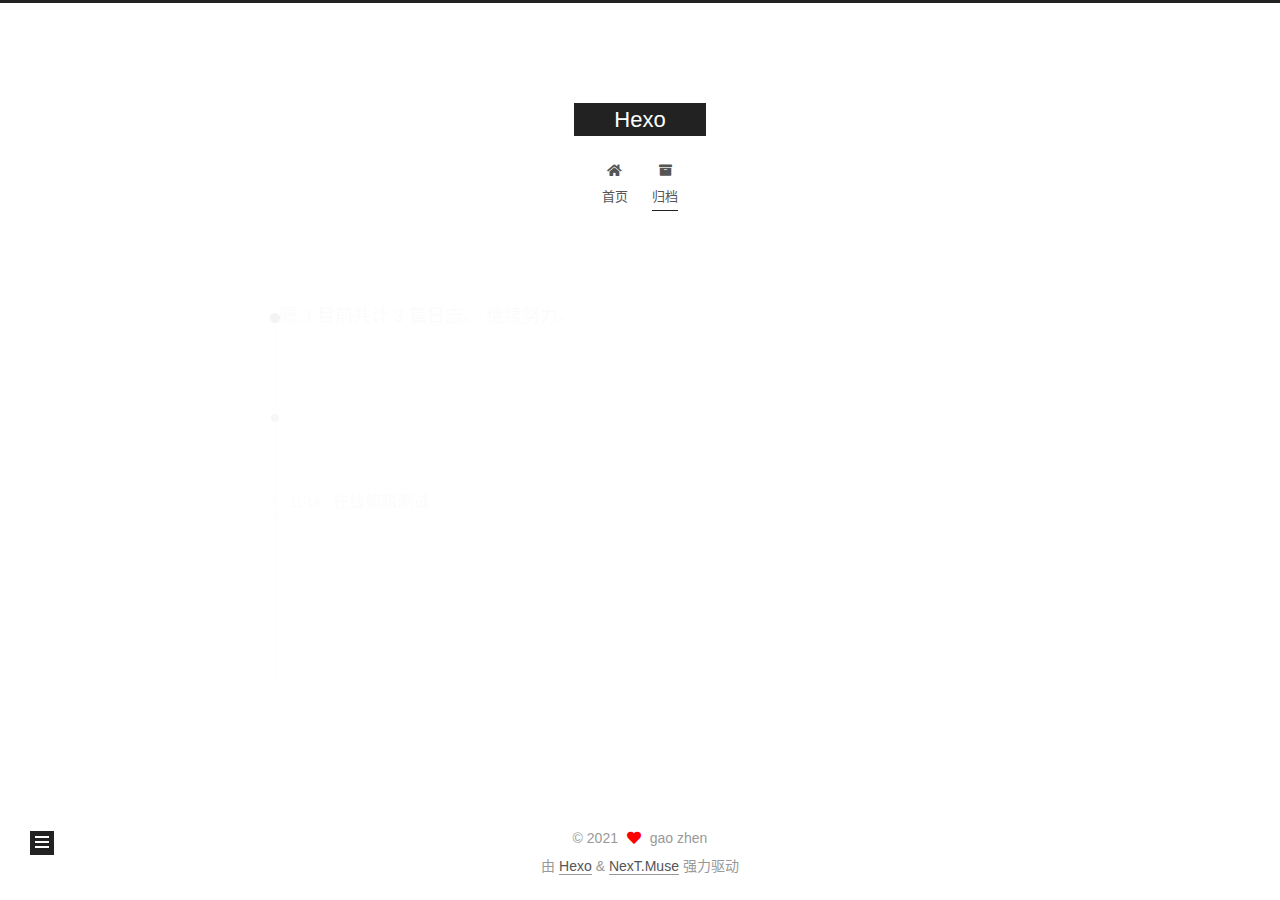
<file: archives/2021/11/index.html>
<!DOCTYPE html>
<html lang="zh-CN">
<head>
  <meta charset="UTF-8">
<meta name="viewport" content="width=device-width, initial-scale=1, maximum-scale=2">
<meta name="theme-color" content="#222">
<meta name="generator" content="Hexo 5.4.0">
  <link rel="apple-touch-icon" sizes="180x180" href="/images/apple-touch-icon-next.png">
  <link rel="icon" type="image/png" sizes="32x32" href="/images/favicon-32x32-next.png">
  <link rel="icon" type="image/png" sizes="16x16" href="/images/favicon-16x16-next.png">
  <link rel="mask-icon" href="/images/logo.svg" color="#222">

<link rel="stylesheet" href="/css/main.css">


<link rel="stylesheet" href="/lib/font-awesome/css/all.min.css">

<script id="hexo-configurations">
    var NexT = window.NexT || {};
    var CONFIG = {"hostname":"example.com","root":"/","scheme":"Muse","version":"7.8.0","exturl":false,"sidebar":{"position":"left","display":"post","padding":18,"offset":12,"onmobile":false},"copycode":{"enable":false,"show_result":false,"style":null},"back2top":{"enable":true,"sidebar":false,"scrollpercent":false},"bookmark":{"enable":false,"color":"#222","save":"auto"},"fancybox":false,"mediumzoom":false,"lazyload":false,"pangu":false,"comments":{"style":"tabs","active":null,"storage":true,"lazyload":false,"nav":null},"algolia":{"hits":{"per_page":10},"labels":{"input_placeholder":"Search for Posts","hits_empty":"We didn't find any results for the search: ${query}","hits_stats":"${hits} results found in ${time} ms"}},"localsearch":{"enable":false,"trigger":"auto","top_n_per_article":1,"unescape":false,"preload":false},"motion":{"enable":true,"async":false,"transition":{"post_block":"fadeIn","post_header":"slideDownIn","post_body":"slideDownIn","coll_header":"slideLeftIn","sidebar":"slideUpIn"}}};
  </script>

  <meta property="og:type" content="website">
<meta property="og:title" content="Hexo">
<meta property="og:url" content="http://example.com/archives/2021/11/index.html">
<meta property="og:site_name" content="Hexo">
<meta property="og:locale" content="zh_CN">
<meta property="article:author" content="gao zhen">
<meta name="twitter:card" content="summary">

<link rel="canonical" href="http://example.com/archives/2021/11/">


<script id="page-configurations">
  // https://hexo.io/docs/variables.html
  CONFIG.page = {
    sidebar: "",
    isHome : false,
    isPost : false,
    lang   : 'zh-CN'
  };
</script>

  <title>归档 | Hexo</title>
  






  <noscript>
  <style>
  .use-motion .brand,
  .use-motion .menu-item,
  .sidebar-inner,
  .use-motion .post-block,
  .use-motion .pagination,
  .use-motion .comments,
  .use-motion .post-header,
  .use-motion .post-body,
  .use-motion .collection-header { opacity: initial; }

  .use-motion .site-title,
  .use-motion .site-subtitle {
    opacity: initial;
    top: initial;
  }

  .use-motion .logo-line-before i { left: initial; }
  .use-motion .logo-line-after i { right: initial; }
  </style>
</noscript>

</head>

<body itemscope itemtype="http://schema.org/WebPage">
  <div class="container use-motion">
    <div class="headband"></div>

    <header class="header" itemscope itemtype="http://schema.org/WPHeader">
      <div class="header-inner"><div class="site-brand-container">
  <div class="site-nav-toggle">
    <div class="toggle" aria-label="切换导航栏">
      <span class="toggle-line toggle-line-first"></span>
      <span class="toggle-line toggle-line-middle"></span>
      <span class="toggle-line toggle-line-last"></span>
    </div>
  </div>

  <div class="site-meta">

    <a href="/" class="brand" rel="start">
      <span class="logo-line-before"><i></i></span>
      <h1 class="site-title">Hexo</h1>
      <span class="logo-line-after"><i></i></span>
    </a>
  </div>

  <div class="site-nav-right">
    <div class="toggle popup-trigger">
    </div>
  </div>
</div>




<nav class="site-nav">
  <ul id="menu" class="main-menu menu">
        <li class="menu-item menu-item-home">

    <a href="/" rel="section"><i class="fa fa-home fa-fw"></i>首页</a>

  </li>
        <li class="menu-item menu-item-archives">

    <a href="/archives/" rel="section"><i class="fa fa-archive fa-fw"></i>归档</a>

  </li>
  </ul>
</nav>




</div>
    </header>

    
  <div class="back-to-top">
    <i class="fa fa-arrow-up"></i>
    <span>0%</span>
  </div>


    <main class="main">
      <div class="main-inner">
        <div class="content-wrap">
          

          <div class="content archive">
            

  
  
  
  <div class="post-block">
    <div class="posts-collapse">
      <div class="collection-title">
        <span class="collection-header">嗯..! 目前共计 3 篇日志。 继续努力。</span>
      </div>

      
    <div class="collection-year">
      <span class="collection-header">2021</span>
    </div>

  <article itemscope itemtype="http://schema.org/Article">
    <header class="post-header">

      <div class="post-meta">
        <time itemprop="dateCreated"
              datetime="2021-11-19T00:31:50+08:00"
              content="2021-11-19">
          11-19
        </time>
      </div>

      <div class="post-title">
          <a class="post-title-link" href="/2021/11/19/Vyvwn9HzDzabPOCi/" itemprop="url">
            <span itemprop="name">在线编辑测试</span>
          </a>
      </div>

    </header>
  </article>

  <article itemscope itemtype="http://schema.org/Article">
    <header class="post-header">

      <div class="post-meta">
        <time itemprop="dateCreated"
              datetime="2021-11-18T23:33:00+08:00"
              content="2021-11-18">
          11-18
        </time>
      </div>

      <div class="post-title">
          <a class="post-title-link" href="/2021/11/18/%E8%87%AD%E5%AE%9D/" itemprop="url">
            <span itemprop="name">臭宝</span>
          </a>
      </div>

    </header>
  </article>

  <article itemscope itemtype="http://schema.org/Article">
    <header class="post-header">

      <div class="post-meta">
        <time itemprop="dateCreated"
              datetime="2021-11-17T23:30:47+08:00"
              content="2021-11-17">
          11-17
        </time>
      </div>

      <div class="post-title">
          <a class="post-title-link" href="/2021/11/17/hello-world/" itemprop="url">
            <span itemprop="name">Hello World</span>
          </a>
      </div>

    </header>
  </article>


    </div>
  </div>
  
  
  

  



          </div>
          

<script>
  window.addEventListener('tabs:register', () => {
    let { activeClass } = CONFIG.comments;
    if (CONFIG.comments.storage) {
      activeClass = localStorage.getItem('comments_active') || activeClass;
    }
    if (activeClass) {
      let activeTab = document.querySelector(`a[href="#comment-${activeClass}"]`);
      if (activeTab) {
        activeTab.click();
      }
    }
  });
  if (CONFIG.comments.storage) {
    window.addEventListener('tabs:click', event => {
      if (!event.target.matches('.tabs-comment .tab-content .tab-pane')) return;
      let commentClass = event.target.classList[1];
      localStorage.setItem('comments_active', commentClass);
    });
  }
</script>

        </div>
          
  
  <div class="toggle sidebar-toggle">
    <span class="toggle-line toggle-line-first"></span>
    <span class="toggle-line toggle-line-middle"></span>
    <span class="toggle-line toggle-line-last"></span>
  </div>

  <aside class="sidebar">
    <div class="sidebar-inner">

      <ul class="sidebar-nav motion-element">
        <li class="sidebar-nav-toc">
          文章目录
        </li>
        <li class="sidebar-nav-overview">
          站点概览
        </li>
      </ul>

      <!--noindex-->
      <div class="post-toc-wrap sidebar-panel">
      </div>
      <!--/noindex-->

      <div class="site-overview-wrap sidebar-panel">
        <div class="site-author motion-element" itemprop="author" itemscope itemtype="http://schema.org/Person">
  <p class="site-author-name" itemprop="name">gao zhen</p>
  <div class="site-description" itemprop="description"></div>
</div>
<div class="site-state-wrap motion-element">
  <nav class="site-state">
      <div class="site-state-item site-state-posts">
          <a href="/archives/">
        
          <span class="site-state-item-count">3</span>
          <span class="site-state-item-name">日志</span>
        </a>
      </div>
  </nav>
</div>



      </div>

    </div>
  </aside>
  <div id="sidebar-dimmer"></div>


      </div>
    </main>

    <footer class="footer">
      <div class="footer-inner">
        

        

<div class="copyright">
  
  &copy; 
  <span itemprop="copyrightYear">2021</span>
  <span class="with-love">
    <i class="fa fa-heart"></i>
  </span>
  <span class="author" itemprop="copyrightHolder">gao zhen</span>
</div>
  <div class="powered-by">由 <a href="https://hexo.io/" class="theme-link" rel="noopener" target="_blank">Hexo</a> & <a href="https://muse.theme-next.org/" class="theme-link" rel="noopener" target="_blank">NexT.Muse</a> 强力驱动
  </div>

        








      </div>
    </footer>
  </div>

  
  <script src="/lib/anime.min.js"></script>
  <script src="/lib/velocity/velocity.min.js"></script>
  <script src="/lib/velocity/velocity.ui.min.js"></script>

<script src="/js/utils.js"></script>

<script src="/js/motion.js"></script>


<script src="/js/schemes/muse.js"></script>


<script src="/js/next-boot.js"></script>




  















  

  

</body>
</html>
</file>
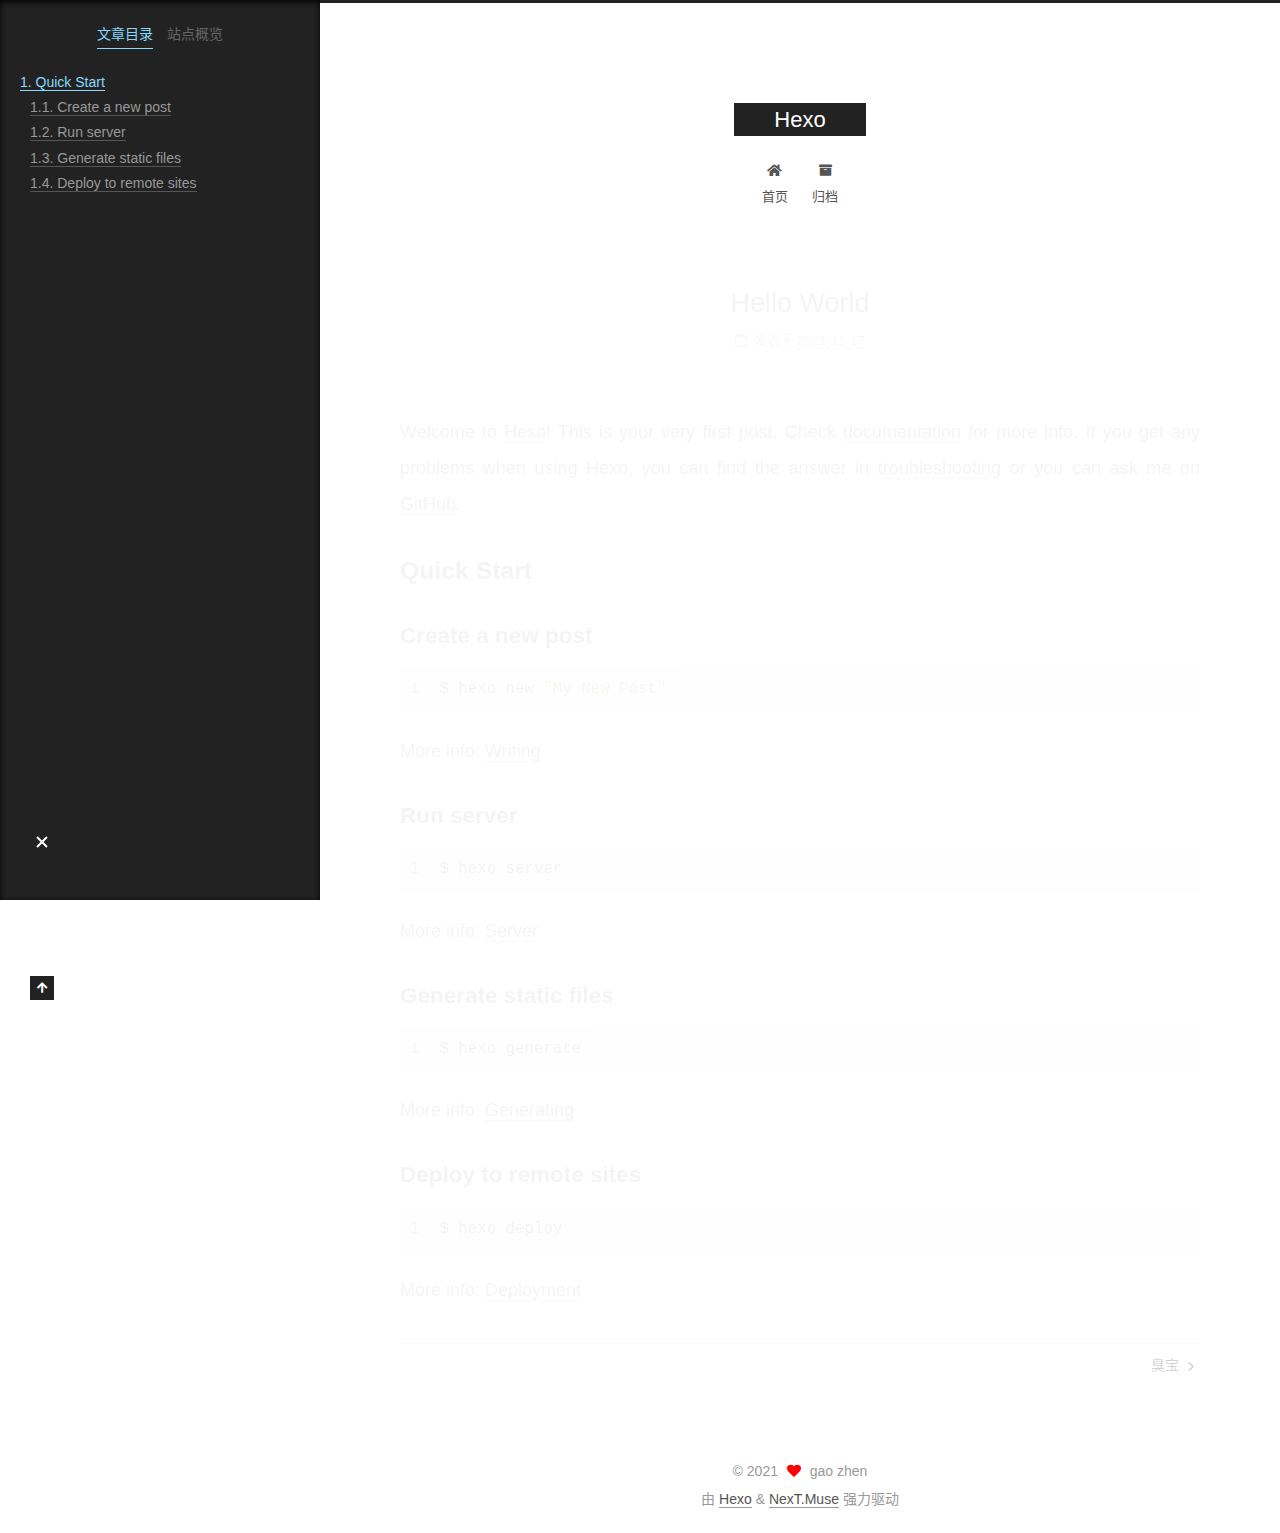
<file: 2021/11/17/hello-world/index.html>
<!DOCTYPE html>
<html lang="zh-CN">
<head>
  <meta charset="UTF-8">
<meta name="viewport" content="width=device-width, initial-scale=1, maximum-scale=2">
<meta name="theme-color" content="#222">
<meta name="generator" content="Hexo 5.4.0">
  <link rel="apple-touch-icon" sizes="180x180" href="/images/apple-touch-icon-next.png">
  <link rel="icon" type="image/png" sizes="32x32" href="/images/favicon-32x32-next.png">
  <link rel="icon" type="image/png" sizes="16x16" href="/images/favicon-16x16-next.png">
  <link rel="mask-icon" href="/images/logo.svg" color="#222">

<link rel="stylesheet" href="/css/main.css">


<link rel="stylesheet" href="/lib/font-awesome/css/all.min.css">

<script id="hexo-configurations">
    var NexT = window.NexT || {};
    var CONFIG = {"hostname":"example.com","root":"/","scheme":"Muse","version":"7.8.0","exturl":false,"sidebar":{"position":"left","display":"post","padding":18,"offset":12,"onmobile":false},"copycode":{"enable":false,"show_result":false,"style":null},"back2top":{"enable":true,"sidebar":false,"scrollpercent":false},"bookmark":{"enable":false,"color":"#222","save":"auto"},"fancybox":false,"mediumzoom":false,"lazyload":false,"pangu":false,"comments":{"style":"tabs","active":null,"storage":true,"lazyload":false,"nav":null},"algolia":{"hits":{"per_page":10},"labels":{"input_placeholder":"Search for Posts","hits_empty":"We didn't find any results for the search: ${query}","hits_stats":"${hits} results found in ${time} ms"}},"localsearch":{"enable":false,"trigger":"auto","top_n_per_article":1,"unescape":false,"preload":false},"motion":{"enable":true,"async":false,"transition":{"post_block":"fadeIn","post_header":"slideDownIn","post_body":"slideDownIn","coll_header":"slideLeftIn","sidebar":"slideUpIn"}}};
  </script>

  <meta name="description" content="Welcome to Hexo! This is your very first post. Check documentation for more info. If you get any problems when using Hexo, you can find the answer in troubleshooting or you can ask me on GitHub. Quick">
<meta property="og:type" content="article">
<meta property="og:title" content="Hello World">
<meta property="og:url" content="http://example.com/2021/11/17/hello-world/index.html">
<meta property="og:site_name" content="Hexo">
<meta property="og:description" content="Welcome to Hexo! This is your very first post. Check documentation for more info. If you get any problems when using Hexo, you can find the answer in troubleshooting or you can ask me on GitHub. Quick">
<meta property="og:locale" content="zh_CN">
<meta property="article:published_time" content="2021-11-17T15:30:47.423Z">
<meta property="article:modified_time" content="2021-11-17T15:30:47.423Z">
<meta property="article:author" content="gao zhen">
<meta name="twitter:card" content="summary">

<link rel="canonical" href="http://example.com/2021/11/17/hello-world/">


<script id="page-configurations">
  // https://hexo.io/docs/variables.html
  CONFIG.page = {
    sidebar: "",
    isHome : false,
    isPost : true,
    lang   : 'zh-CN'
  };
</script>

  <title>Hello World | Hexo</title>
  






  <noscript>
  <style>
  .use-motion .brand,
  .use-motion .menu-item,
  .sidebar-inner,
  .use-motion .post-block,
  .use-motion .pagination,
  .use-motion .comments,
  .use-motion .post-header,
  .use-motion .post-body,
  .use-motion .collection-header { opacity: initial; }

  .use-motion .site-title,
  .use-motion .site-subtitle {
    opacity: initial;
    top: initial;
  }

  .use-motion .logo-line-before i { left: initial; }
  .use-motion .logo-line-after i { right: initial; }
  </style>
</noscript>

</head>

<body itemscope itemtype="http://schema.org/WebPage">
  <div class="container use-motion">
    <div class="headband"></div>

    <header class="header" itemscope itemtype="http://schema.org/WPHeader">
      <div class="header-inner"><div class="site-brand-container">
  <div class="site-nav-toggle">
    <div class="toggle" aria-label="切换导航栏">
      <span class="toggle-line toggle-line-first"></span>
      <span class="toggle-line toggle-line-middle"></span>
      <span class="toggle-line toggle-line-last"></span>
    </div>
  </div>

  <div class="site-meta">

    <a href="/" class="brand" rel="start">
      <span class="logo-line-before"><i></i></span>
      <h1 class="site-title">Hexo</h1>
      <span class="logo-line-after"><i></i></span>
    </a>
  </div>

  <div class="site-nav-right">
    <div class="toggle popup-trigger">
    </div>
  </div>
</div>




<nav class="site-nav">
  <ul id="menu" class="main-menu menu">
        <li class="menu-item menu-item-home">

    <a href="/" rel="section"><i class="fa fa-home fa-fw"></i>首页</a>

  </li>
        <li class="menu-item menu-item-archives">

    <a href="/archives/" rel="section"><i class="fa fa-archive fa-fw"></i>归档</a>

  </li>
  </ul>
</nav>




</div>
    </header>

    
  <div class="back-to-top">
    <i class="fa fa-arrow-up"></i>
    <span>0%</span>
  </div>


    <main class="main">
      <div class="main-inner">
        <div class="content-wrap">
          

          <div class="content post posts-expand">
            

    
  
  
  <article itemscope itemtype="http://schema.org/Article" class="post-block" lang="zh-CN">
    <link itemprop="mainEntityOfPage" href="http://example.com/2021/11/17/hello-world/">

    <span hidden itemprop="author" itemscope itemtype="http://schema.org/Person">
      <meta itemprop="image" content="/images/avatar.gif">
      <meta itemprop="name" content="gao zhen">
      <meta itemprop="description" content="">
    </span>

    <span hidden itemprop="publisher" itemscope itemtype="http://schema.org/Organization">
      <meta itemprop="name" content="Hexo">
    </span>
      <header class="post-header">
        <h1 class="post-title" itemprop="name headline">
          Hello World
        </h1>

        <div class="post-meta">
            <span class="post-meta-item">
              <span class="post-meta-item-icon">
                <i class="far fa-calendar"></i>
              </span>
              <span class="post-meta-item-text">发表于</span>

              <time title="创建时间：2021-11-17 23:30:47" itemprop="dateCreated datePublished" datetime="2021-11-17T23:30:47+08:00">2021-11-17</time>
            </span>

          

        </div>
      </header>

    
    
    
    <div class="post-body" itemprop="articleBody">

      
        <p>Welcome to <a target="_blank" rel="noopener" href="https://hexo.io/">Hexo</a>! This is your very first post. Check <a target="_blank" rel="noopener" href="https://hexo.io/docs/">documentation</a> for more info. If you get any problems when using Hexo, you can find the answer in <a target="_blank" rel="noopener" href="https://hexo.io/docs/troubleshooting.html">troubleshooting</a> or you can ask me on <a target="_blank" rel="noopener" href="https://github.com/hexojs/hexo/issues">GitHub</a>.</p>
<h2 id="Quick-Start"><a href="#Quick-Start" class="headerlink" title="Quick Start"></a>Quick Start</h2><h3 id="Create-a-new-post"><a href="#Create-a-new-post" class="headerlink" title="Create a new post"></a>Create a new post</h3><figure class="highlight bash"><table><tr><td class="gutter"><pre><span class="line">1</span><br></pre></td><td class="code"><pre><span class="line">$ hexo new <span class="string">&quot;My New Post&quot;</span></span><br></pre></td></tr></table></figure>

<p>More info: <a target="_blank" rel="noopener" href="https://hexo.io/docs/writing.html">Writing</a></p>
<h3 id="Run-server"><a href="#Run-server" class="headerlink" title="Run server"></a>Run server</h3><figure class="highlight bash"><table><tr><td class="gutter"><pre><span class="line">1</span><br></pre></td><td class="code"><pre><span class="line">$ hexo server</span><br></pre></td></tr></table></figure>

<p>More info: <a target="_blank" rel="noopener" href="https://hexo.io/docs/server.html">Server</a></p>
<h3 id="Generate-static-files"><a href="#Generate-static-files" class="headerlink" title="Generate static files"></a>Generate static files</h3><figure class="highlight bash"><table><tr><td class="gutter"><pre><span class="line">1</span><br></pre></td><td class="code"><pre><span class="line">$ hexo generate</span><br></pre></td></tr></table></figure>

<p>More info: <a target="_blank" rel="noopener" href="https://hexo.io/docs/generating.html">Generating</a></p>
<h3 id="Deploy-to-remote-sites"><a href="#Deploy-to-remote-sites" class="headerlink" title="Deploy to remote sites"></a>Deploy to remote sites</h3><figure class="highlight bash"><table><tr><td class="gutter"><pre><span class="line">1</span><br></pre></td><td class="code"><pre><span class="line">$ hexo deploy</span><br></pre></td></tr></table></figure>

<p>More info: <a target="_blank" rel="noopener" href="https://hexo.io/docs/one-command-deployment.html">Deployment</a></p>

    </div>

    
    
    

      <footer class="post-footer">

        


        
    <div class="post-nav">
      <div class="post-nav-item"></div>
      <div class="post-nav-item">
    <a href="/2021/11/18/%E8%87%AD%E5%AE%9D/" rel="next" title="臭宝">
      臭宝 <i class="fa fa-chevron-right"></i>
    </a></div>
    </div>
      </footer>
    
  </article>
  
  
  



          </div>
          

<script>
  window.addEventListener('tabs:register', () => {
    let { activeClass } = CONFIG.comments;
    if (CONFIG.comments.storage) {
      activeClass = localStorage.getItem('comments_active') || activeClass;
    }
    if (activeClass) {
      let activeTab = document.querySelector(`a[href="#comment-${activeClass}"]`);
      if (activeTab) {
        activeTab.click();
      }
    }
  });
  if (CONFIG.comments.storage) {
    window.addEventListener('tabs:click', event => {
      if (!event.target.matches('.tabs-comment .tab-content .tab-pane')) return;
      let commentClass = event.target.classList[1];
      localStorage.setItem('comments_active', commentClass);
    });
  }
</script>

        </div>
          
  
  <div class="toggle sidebar-toggle">
    <span class="toggle-line toggle-line-first"></span>
    <span class="toggle-line toggle-line-middle"></span>
    <span class="toggle-line toggle-line-last"></span>
  </div>

  <aside class="sidebar">
    <div class="sidebar-inner">

      <ul class="sidebar-nav motion-element">
        <li class="sidebar-nav-toc">
          文章目录
        </li>
        <li class="sidebar-nav-overview">
          站点概览
        </li>
      </ul>

      <!--noindex-->
      <div class="post-toc-wrap sidebar-panel">
          <div class="post-toc motion-element"><ol class="nav"><li class="nav-item nav-level-2"><a class="nav-link" href="#Quick-Start"><span class="nav-number">1.</span> <span class="nav-text">Quick Start</span></a><ol class="nav-child"><li class="nav-item nav-level-3"><a class="nav-link" href="#Create-a-new-post"><span class="nav-number">1.1.</span> <span class="nav-text">Create a new post</span></a></li><li class="nav-item nav-level-3"><a class="nav-link" href="#Run-server"><span class="nav-number">1.2.</span> <span class="nav-text">Run server</span></a></li><li class="nav-item nav-level-3"><a class="nav-link" href="#Generate-static-files"><span class="nav-number">1.3.</span> <span class="nav-text">Generate static files</span></a></li><li class="nav-item nav-level-3"><a class="nav-link" href="#Deploy-to-remote-sites"><span class="nav-number">1.4.</span> <span class="nav-text">Deploy to remote sites</span></a></li></ol></li></ol></div>
      </div>
      <!--/noindex-->

      <div class="site-overview-wrap sidebar-panel">
        <div class="site-author motion-element" itemprop="author" itemscope itemtype="http://schema.org/Person">
  <p class="site-author-name" itemprop="name">gao zhen</p>
  <div class="site-description" itemprop="description"></div>
</div>
<div class="site-state-wrap motion-element">
  <nav class="site-state">
      <div class="site-state-item site-state-posts">
          <a href="/archives/">
        
          <span class="site-state-item-count">3</span>
          <span class="site-state-item-name">日志</span>
        </a>
      </div>
  </nav>
</div>



      </div>

    </div>
  </aside>
  <div id="sidebar-dimmer"></div>


      </div>
    </main>

    <footer class="footer">
      <div class="footer-inner">
        

        

<div class="copyright">
  
  &copy; 
  <span itemprop="copyrightYear">2021</span>
  <span class="with-love">
    <i class="fa fa-heart"></i>
  </span>
  <span class="author" itemprop="copyrightHolder">gao zhen</span>
</div>
  <div class="powered-by">由 <a href="https://hexo.io/" class="theme-link" rel="noopener" target="_blank">Hexo</a> & <a href="https://muse.theme-next.org/" class="theme-link" rel="noopener" target="_blank">NexT.Muse</a> 强力驱动
  </div>

        








      </div>
    </footer>
  </div>

  
  <script src="/lib/anime.min.js"></script>
  <script src="/lib/velocity/velocity.min.js"></script>
  <script src="/lib/velocity/velocity.ui.min.js"></script>

<script src="/js/utils.js"></script>

<script src="/js/motion.js"></script>


<script src="/js/schemes/muse.js"></script>


<script src="/js/next-boot.js"></script>




  















  

  

</body>
</html>
</file>
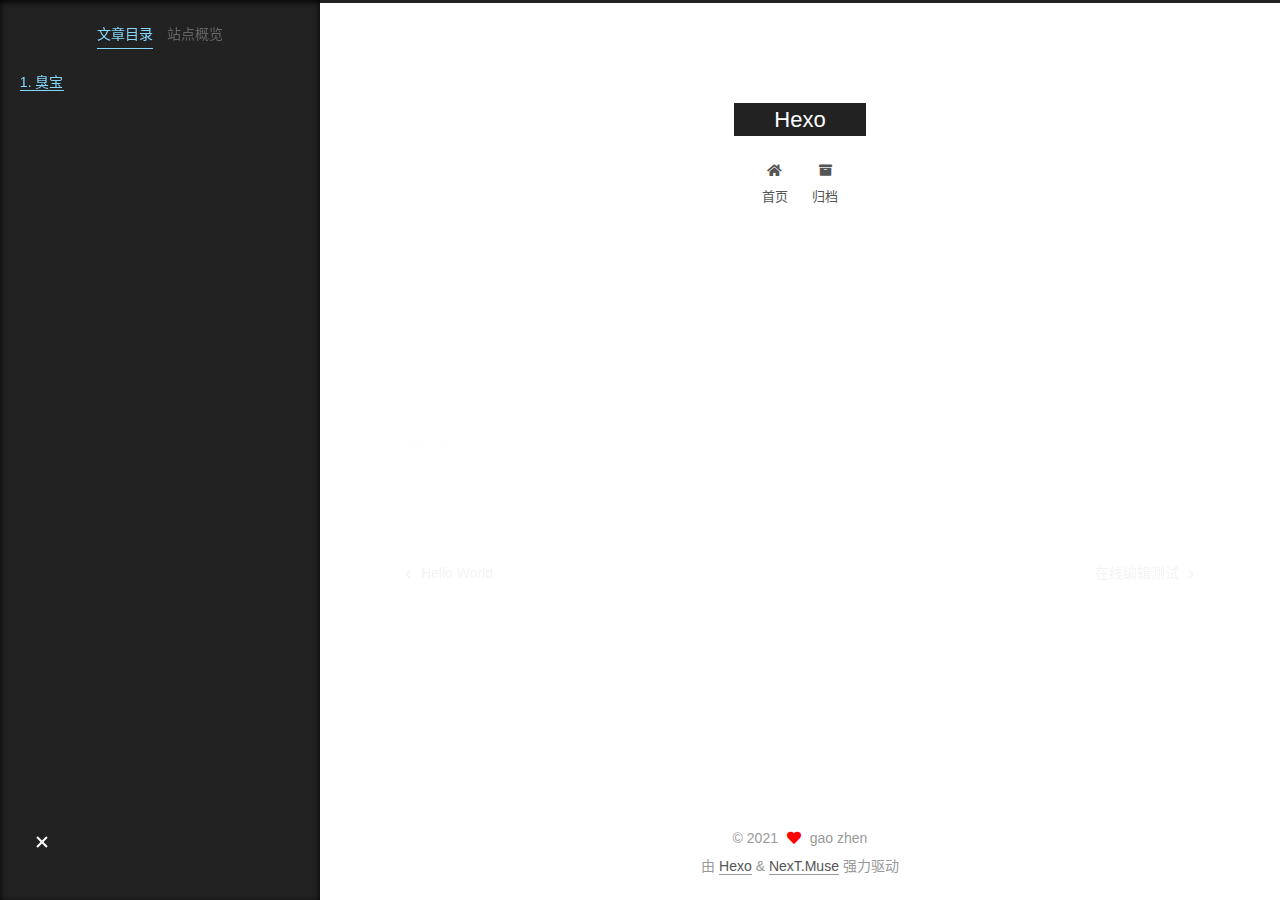
<file: 2021/11/18/臭宝/index.html>
<!DOCTYPE html>
<html lang="zh-CN">
<head>
  <meta charset="UTF-8">
<meta name="viewport" content="width=device-width, initial-scale=1, maximum-scale=2">
<meta name="theme-color" content="#222">
<meta name="generator" content="Hexo 5.4.0">
  <link rel="apple-touch-icon" sizes="180x180" href="/images/apple-touch-icon-next.png">
  <link rel="icon" type="image/png" sizes="32x32" href="/images/favicon-32x32-next.png">
  <link rel="icon" type="image/png" sizes="16x16" href="/images/favicon-16x16-next.png">
  <link rel="mask-icon" href="/images/logo.svg" color="#222">

<link rel="stylesheet" href="/css/main.css">


<link rel="stylesheet" href="/lib/font-awesome/css/all.min.css">

<script id="hexo-configurations">
    var NexT = window.NexT || {};
    var CONFIG = {"hostname":"example.com","root":"/","scheme":"Muse","version":"7.8.0","exturl":false,"sidebar":{"position":"left","display":"post","padding":18,"offset":12,"onmobile":false},"copycode":{"enable":false,"show_result":false,"style":null},"back2top":{"enable":true,"sidebar":false,"scrollpercent":false},"bookmark":{"enable":false,"color":"#222","save":"auto"},"fancybox":false,"mediumzoom":false,"lazyload":false,"pangu":false,"comments":{"style":"tabs","active":null,"storage":true,"lazyload":false,"nav":null},"algolia":{"hits":{"per_page":10},"labels":{"input_placeholder":"Search for Posts","hits_empty":"We didn't find any results for the search: ${query}","hits_stats":"${hits} results found in ${time} ms"}},"localsearch":{"enable":false,"trigger":"auto","top_n_per_article":1,"unescape":false,"preload":false},"motion":{"enable":true,"async":false,"transition":{"post_block":"fadeIn","post_header":"slideDownIn","post_body":"slideDownIn","coll_header":"slideLeftIn","sidebar":"slideUpIn"}}};
  </script>

  <meta name="description" content="臭宝 ling 茜茜">
<meta property="og:type" content="article">
<meta property="og:title" content="臭宝">
<meta property="og:url" content="http://example.com/2021/11/18/%E8%87%AD%E5%AE%9D/index.html">
<meta property="og:site_name" content="Hexo">
<meta property="og:description" content="臭宝 ling 茜茜">
<meta property="og:locale" content="zh_CN">
<meta property="article:published_time" content="2021-11-18T15:33:00.000Z">
<meta property="article:modified_time" content="2021-11-18T15:33:49.299Z">
<meta property="article:author" content="gao zhen">
<meta name="twitter:card" content="summary">

<link rel="canonical" href="http://example.com/2021/11/18/%E8%87%AD%E5%AE%9D/">


<script id="page-configurations">
  // https://hexo.io/docs/variables.html
  CONFIG.page = {
    sidebar: "",
    isHome : false,
    isPost : true,
    lang   : 'zh-CN'
  };
</script>

  <title>臭宝 | Hexo</title>
  






  <noscript>
  <style>
  .use-motion .brand,
  .use-motion .menu-item,
  .sidebar-inner,
  .use-motion .post-block,
  .use-motion .pagination,
  .use-motion .comments,
  .use-motion .post-header,
  .use-motion .post-body,
  .use-motion .collection-header { opacity: initial; }

  .use-motion .site-title,
  .use-motion .site-subtitle {
    opacity: initial;
    top: initial;
  }

  .use-motion .logo-line-before i { left: initial; }
  .use-motion .logo-line-after i { right: initial; }
  </style>
</noscript>

</head>

<body itemscope itemtype="http://schema.org/WebPage">
  <div class="container use-motion">
    <div class="headband"></div>

    <header class="header" itemscope itemtype="http://schema.org/WPHeader">
      <div class="header-inner"><div class="site-brand-container">
  <div class="site-nav-toggle">
    <div class="toggle" aria-label="切换导航栏">
      <span class="toggle-line toggle-line-first"></span>
      <span class="toggle-line toggle-line-middle"></span>
      <span class="toggle-line toggle-line-last"></span>
    </div>
  </div>

  <div class="site-meta">

    <a href="/" class="brand" rel="start">
      <span class="logo-line-before"><i></i></span>
      <h1 class="site-title">Hexo</h1>
      <span class="logo-line-after"><i></i></span>
    </a>
  </div>

  <div class="site-nav-right">
    <div class="toggle popup-trigger">
    </div>
  </div>
</div>




<nav class="site-nav">
  <ul id="menu" class="main-menu menu">
        <li class="menu-item menu-item-home">

    <a href="/" rel="section"><i class="fa fa-home fa-fw"></i>首页</a>

  </li>
        <li class="menu-item menu-item-archives">

    <a href="/archives/" rel="section"><i class="fa fa-archive fa-fw"></i>归档</a>

  </li>
  </ul>
</nav>




</div>
    </header>

    
  <div class="back-to-top">
    <i class="fa fa-arrow-up"></i>
    <span>0%</span>
  </div>


    <main class="main">
      <div class="main-inner">
        <div class="content-wrap">
          

          <div class="content post posts-expand">
            

    
  
  
  <article itemscope itemtype="http://schema.org/Article" class="post-block" lang="zh-CN">
    <link itemprop="mainEntityOfPage" href="http://example.com/2021/11/18/%E8%87%AD%E5%AE%9D/">

    <span hidden itemprop="author" itemscope itemtype="http://schema.org/Person">
      <meta itemprop="image" content="/images/avatar.gif">
      <meta itemprop="name" content="gao zhen">
      <meta itemprop="description" content="">
    </span>

    <span hidden itemprop="publisher" itemscope itemtype="http://schema.org/Organization">
      <meta itemprop="name" content="Hexo">
    </span>
      <header class="post-header">
        <h1 class="post-title" itemprop="name headline">
          臭宝
        </h1>

        <div class="post-meta">
            <span class="post-meta-item">
              <span class="post-meta-item-icon">
                <i class="far fa-calendar"></i>
              </span>
              <span class="post-meta-item-text">发表于</span>
              

              <time title="创建时间：2021-11-18 23:33:00 / 修改时间：23:33:49" itemprop="dateCreated datePublished" datetime="2021-11-18T23:33:00+08:00">2021-11-18</time>
            </span>

          

        </div>
      </header>

    
    
    
    <div class="post-body" itemprop="articleBody">

      
        <h1 id="臭宝"><a href="#臭宝" class="headerlink" title="臭宝"></a>臭宝</h1><ul>
<li>ling 茜茜</li>
</ul>

    </div>

    
    
    

      <footer class="post-footer">

        


        
    <div class="post-nav">
      <div class="post-nav-item">
    <a href="/2021/11/17/hello-world/" rel="prev" title="Hello World">
      <i class="fa fa-chevron-left"></i> Hello World
    </a></div>
      <div class="post-nav-item">
    <a href="/2021/11/19/Vyvwn9HzDzabPOCi/" rel="next" title="在线编辑测试">
      在线编辑测试 <i class="fa fa-chevron-right"></i>
    </a></div>
    </div>
      </footer>
    
  </article>
  
  
  



          </div>
          

<script>
  window.addEventListener('tabs:register', () => {
    let { activeClass } = CONFIG.comments;
    if (CONFIG.comments.storage) {
      activeClass = localStorage.getItem('comments_active') || activeClass;
    }
    if (activeClass) {
      let activeTab = document.querySelector(`a[href="#comment-${activeClass}"]`);
      if (activeTab) {
        activeTab.click();
      }
    }
  });
  if (CONFIG.comments.storage) {
    window.addEventListener('tabs:click', event => {
      if (!event.target.matches('.tabs-comment .tab-content .tab-pane')) return;
      let commentClass = event.target.classList[1];
      localStorage.setItem('comments_active', commentClass);
    });
  }
</script>

        </div>
          
  
  <div class="toggle sidebar-toggle">
    <span class="toggle-line toggle-line-first"></span>
    <span class="toggle-line toggle-line-middle"></span>
    <span class="toggle-line toggle-line-last"></span>
  </div>

  <aside class="sidebar">
    <div class="sidebar-inner">

      <ul class="sidebar-nav motion-element">
        <li class="sidebar-nav-toc">
          文章目录
        </li>
        <li class="sidebar-nav-overview">
          站点概览
        </li>
      </ul>

      <!--noindex-->
      <div class="post-toc-wrap sidebar-panel">
          <div class="post-toc motion-element"><ol class="nav"><li class="nav-item nav-level-1"><a class="nav-link" href="#%E8%87%AD%E5%AE%9D"><span class="nav-number">1.</span> <span class="nav-text">臭宝</span></a></li></ol></div>
      </div>
      <!--/noindex-->

      <div class="site-overview-wrap sidebar-panel">
        <div class="site-author motion-element" itemprop="author" itemscope itemtype="http://schema.org/Person">
  <p class="site-author-name" itemprop="name">gao zhen</p>
  <div class="site-description" itemprop="description"></div>
</div>
<div class="site-state-wrap motion-element">
  <nav class="site-state">
      <div class="site-state-item site-state-posts">
          <a href="/archives/">
        
          <span class="site-state-item-count">3</span>
          <span class="site-state-item-name">日志</span>
        </a>
      </div>
  </nav>
</div>



      </div>

    </div>
  </aside>
  <div id="sidebar-dimmer"></div>


      </div>
    </main>

    <footer class="footer">
      <div class="footer-inner">
        

        

<div class="copyright">
  
  &copy; 
  <span itemprop="copyrightYear">2021</span>
  <span class="with-love">
    <i class="fa fa-heart"></i>
  </span>
  <span class="author" itemprop="copyrightHolder">gao zhen</span>
</div>
  <div class="powered-by">由 <a href="https://hexo.io/" class="theme-link" rel="noopener" target="_blank">Hexo</a> & <a href="https://muse.theme-next.org/" class="theme-link" rel="noopener" target="_blank">NexT.Muse</a> 强力驱动
  </div>

        








      </div>
    </footer>
  </div>

  
  <script src="/lib/anime.min.js"></script>
  <script src="/lib/velocity/velocity.min.js"></script>
  <script src="/lib/velocity/velocity.ui.min.js"></script>

<script src="/js/utils.js"></script>

<script src="/js/motion.js"></script>


<script src="/js/schemes/muse.js"></script>


<script src="/js/next-boot.js"></script>




  















  

  

</body>
</html>
</file>
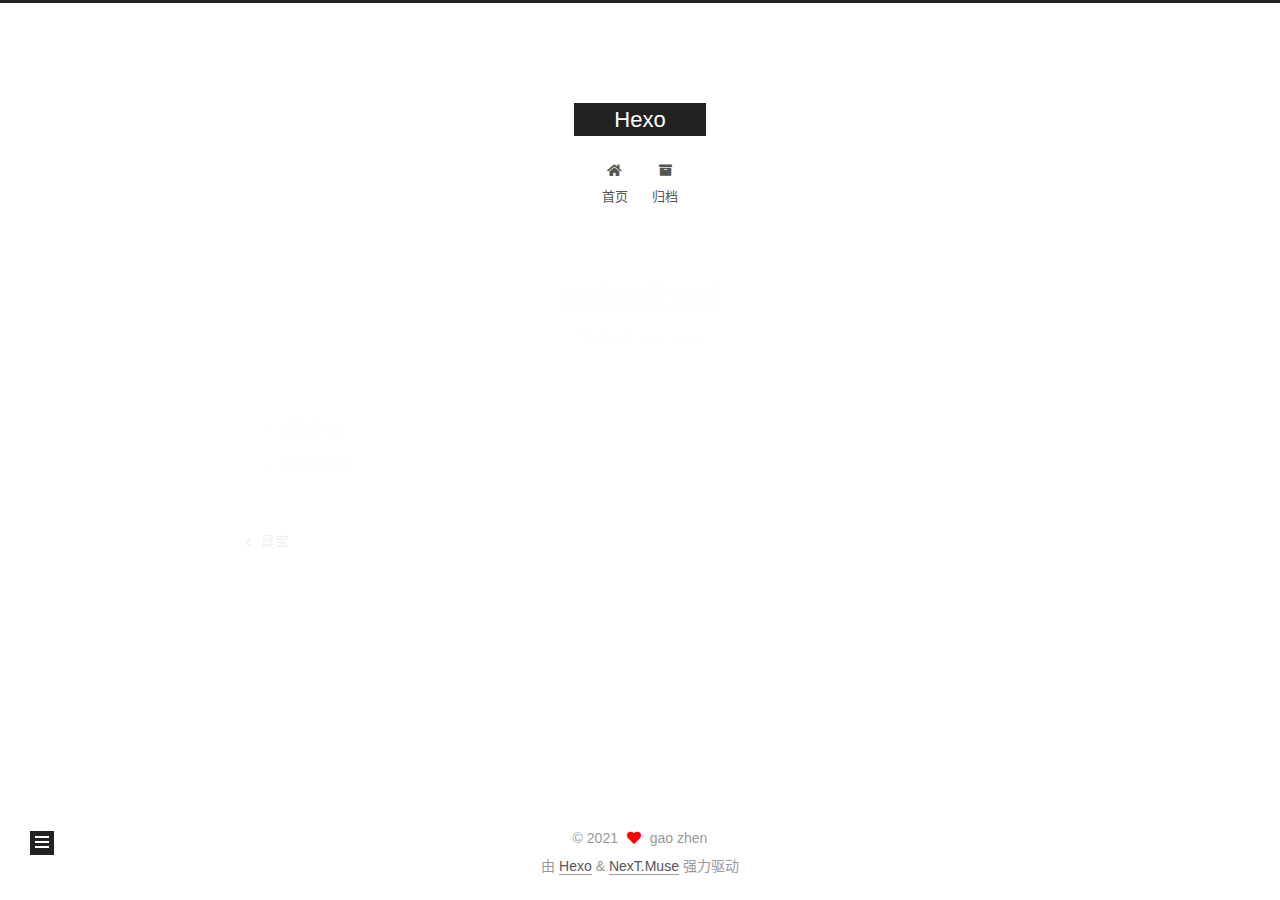
<file: 2021/11/19/Vyvwn9HzDzabPOCi/index.html>
<!DOCTYPE html>
<html lang="zh-CN">
<head>
  <meta charset="UTF-8">
<meta name="viewport" content="width=device-width, initial-scale=1, maximum-scale=2">
<meta name="theme-color" content="#222">
<meta name="generator" content="Hexo 5.4.0">
  <link rel="apple-touch-icon" sizes="180x180" href="/images/apple-touch-icon-next.png">
  <link rel="icon" type="image/png" sizes="32x32" href="/images/favicon-32x32-next.png">
  <link rel="icon" type="image/png" sizes="16x16" href="/images/favicon-16x16-next.png">
  <link rel="mask-icon" href="/images/logo.svg" color="#222">

<link rel="stylesheet" href="/css/main.css">


<link rel="stylesheet" href="/lib/font-awesome/css/all.min.css">

<script id="hexo-configurations">
    var NexT = window.NexT || {};
    var CONFIG = {"hostname":"example.com","root":"/","scheme":"Muse","version":"7.8.0","exturl":false,"sidebar":{"position":"left","display":"post","padding":18,"offset":12,"onmobile":false},"copycode":{"enable":false,"show_result":false,"style":null},"back2top":{"enable":true,"sidebar":false,"scrollpercent":false},"bookmark":{"enable":false,"color":"#222","save":"auto"},"fancybox":false,"mediumzoom":false,"lazyload":false,"pangu":false,"comments":{"style":"tabs","active":null,"storage":true,"lazyload":false,"nav":null},"algolia":{"hits":{"per_page":10},"labels":{"input_placeholder":"Search for Posts","hits_empty":"We didn't find any results for the search: ${query}","hits_stats":"${hits} results found in ${time} ms"}},"localsearch":{"enable":false,"trigger":"auto","top_n_per_article":1,"unescape":false,"preload":false},"motion":{"enable":true,"async":false,"transition":{"post_block":"fadeIn","post_header":"slideDownIn","post_body":"slideDownIn","coll_header":"slideLeftIn","sidebar":"slideUpIn"}}};
  </script>

  <meta name="description" content="比对md 我不知道">
<meta property="og:type" content="article">
<meta property="og:title" content="在线编辑测试">
<meta property="og:url" content="http://example.com/2021/11/19/Vyvwn9HzDzabPOCi/index.html">
<meta property="og:site_name" content="Hexo">
<meta property="og:description" content="比对md 我不知道">
<meta property="og:locale" content="zh_CN">
<meta property="article:published_time" content="2021-11-18T16:31:50.000Z">
<meta property="article:modified_time" content="2021-11-18T16:31:50.491Z">
<meta property="article:author" content="gao zhen">
<meta name="twitter:card" content="summary">

<link rel="canonical" href="http://example.com/2021/11/19/Vyvwn9HzDzabPOCi/">


<script id="page-configurations">
  // https://hexo.io/docs/variables.html
  CONFIG.page = {
    sidebar: "",
    isHome : false,
    isPost : true,
    lang   : 'zh-CN'
  };
</script>

  <title>在线编辑测试 | Hexo</title>
  






  <noscript>
  <style>
  .use-motion .brand,
  .use-motion .menu-item,
  .sidebar-inner,
  .use-motion .post-block,
  .use-motion .pagination,
  .use-motion .comments,
  .use-motion .post-header,
  .use-motion .post-body,
  .use-motion .collection-header { opacity: initial; }

  .use-motion .site-title,
  .use-motion .site-subtitle {
    opacity: initial;
    top: initial;
  }

  .use-motion .logo-line-before i { left: initial; }
  .use-motion .logo-line-after i { right: initial; }
  </style>
</noscript>

</head>

<body itemscope itemtype="http://schema.org/WebPage">
  <div class="container use-motion">
    <div class="headband"></div>

    <header class="header" itemscope itemtype="http://schema.org/WPHeader">
      <div class="header-inner"><div class="site-brand-container">
  <div class="site-nav-toggle">
    <div class="toggle" aria-label="切换导航栏">
      <span class="toggle-line toggle-line-first"></span>
      <span class="toggle-line toggle-line-middle"></span>
      <span class="toggle-line toggle-line-last"></span>
    </div>
  </div>

  <div class="site-meta">

    <a href="/" class="brand" rel="start">
      <span class="logo-line-before"><i></i></span>
      <h1 class="site-title">Hexo</h1>
      <span class="logo-line-after"><i></i></span>
    </a>
  </div>

  <div class="site-nav-right">
    <div class="toggle popup-trigger">
    </div>
  </div>
</div>




<nav class="site-nav">
  <ul id="menu" class="main-menu menu">
        <li class="menu-item menu-item-home">

    <a href="/" rel="section"><i class="fa fa-home fa-fw"></i>首页</a>

  </li>
        <li class="menu-item menu-item-archives">

    <a href="/archives/" rel="section"><i class="fa fa-archive fa-fw"></i>归档</a>

  </li>
  </ul>
</nav>




</div>
    </header>

    
  <div class="back-to-top">
    <i class="fa fa-arrow-up"></i>
    <span>0%</span>
  </div>


    <main class="main">
      <div class="main-inner">
        <div class="content-wrap">
          

          <div class="content post posts-expand">
            

    
  
  
  <article itemscope itemtype="http://schema.org/Article" class="post-block" lang="zh-CN">
    <link itemprop="mainEntityOfPage" href="http://example.com/2021/11/19/Vyvwn9HzDzabPOCi/">

    <span hidden itemprop="author" itemscope itemtype="http://schema.org/Person">
      <meta itemprop="image" content="/images/avatar.gif">
      <meta itemprop="name" content="gao zhen">
      <meta itemprop="description" content="">
    </span>

    <span hidden itemprop="publisher" itemscope itemtype="http://schema.org/Organization">
      <meta itemprop="name" content="Hexo">
    </span>
      <header class="post-header">
        <h1 class="post-title" itemprop="name headline">
          在线编辑测试
        </h1>

        <div class="post-meta">
            <span class="post-meta-item">
              <span class="post-meta-item-icon">
                <i class="far fa-calendar"></i>
              </span>
              <span class="post-meta-item-text">发表于</span>

              <time title="创建时间：2021-11-19 00:31:50" itemprop="dateCreated datePublished" datetime="2021-11-19T00:31:50+08:00">2021-11-19</time>
            </span>

          

        </div>
      </header>

    
    
    
    <div class="post-body" itemprop="articleBody">

      
        <ul>
<li>比对md</li>
<li>我不知道</li>
</ul>

    </div>

    
    
    

      <footer class="post-footer">

        


        
    <div class="post-nav">
      <div class="post-nav-item">
    <a href="/2021/11/18/%E8%87%AD%E5%AE%9D/" rel="prev" title="臭宝">
      <i class="fa fa-chevron-left"></i> 臭宝
    </a></div>
      <div class="post-nav-item"></div>
    </div>
      </footer>
    
  </article>
  
  
  



          </div>
          

<script>
  window.addEventListener('tabs:register', () => {
    let { activeClass } = CONFIG.comments;
    if (CONFIG.comments.storage) {
      activeClass = localStorage.getItem('comments_active') || activeClass;
    }
    if (activeClass) {
      let activeTab = document.querySelector(`a[href="#comment-${activeClass}"]`);
      if (activeTab) {
        activeTab.click();
      }
    }
  });
  if (CONFIG.comments.storage) {
    window.addEventListener('tabs:click', event => {
      if (!event.target.matches('.tabs-comment .tab-content .tab-pane')) return;
      let commentClass = event.target.classList[1];
      localStorage.setItem('comments_active', commentClass);
    });
  }
</script>

        </div>
          
  
  <div class="toggle sidebar-toggle">
    <span class="toggle-line toggle-line-first"></span>
    <span class="toggle-line toggle-line-middle"></span>
    <span class="toggle-line toggle-line-last"></span>
  </div>

  <aside class="sidebar">
    <div class="sidebar-inner">

      <ul class="sidebar-nav motion-element">
        <li class="sidebar-nav-toc">
          文章目录
        </li>
        <li class="sidebar-nav-overview">
          站点概览
        </li>
      </ul>

      <!--noindex-->
      <div class="post-toc-wrap sidebar-panel">
      </div>
      <!--/noindex-->

      <div class="site-overview-wrap sidebar-panel">
        <div class="site-author motion-element" itemprop="author" itemscope itemtype="http://schema.org/Person">
  <p class="site-author-name" itemprop="name">gao zhen</p>
  <div class="site-description" itemprop="description"></div>
</div>
<div class="site-state-wrap motion-element">
  <nav class="site-state">
      <div class="site-state-item site-state-posts">
          <a href="/archives/">
        
          <span class="site-state-item-count">3</span>
          <span class="site-state-item-name">日志</span>
        </a>
      </div>
  </nav>
</div>



      </div>

    </div>
  </aside>
  <div id="sidebar-dimmer"></div>


      </div>
    </main>

    <footer class="footer">
      <div class="footer-inner">
        

        

<div class="copyright">
  
  &copy; 
  <span itemprop="copyrightYear">2021</span>
  <span class="with-love">
    <i class="fa fa-heart"></i>
  </span>
  <span class="author" itemprop="copyrightHolder">gao zhen</span>
</div>
  <div class="powered-by">由 <a href="https://hexo.io/" class="theme-link" rel="noopener" target="_blank">Hexo</a> & <a href="https://muse.theme-next.org/" class="theme-link" rel="noopener" target="_blank">NexT.Muse</a> 强力驱动
  </div>

        








      </div>
    </footer>
  </div>

  
  <script src="/lib/anime.min.js"></script>
  <script src="/lib/velocity/velocity.min.js"></script>
  <script src="/lib/velocity/velocity.ui.min.js"></script>

<script src="/js/utils.js"></script>

<script src="/js/motion.js"></script>


<script src="/js/schemes/muse.js"></script>


<script src="/js/next-boot.js"></script>




  















  

  

</body>
</html>
</file>
<file: css/main.css>
:root {
  --body-bg-color: #fff;
  --content-bg-color: #fff;
  --card-bg-color: #f5f5f5;
  --text-color: #555;
  --blockquote-color: #666;
  --link-color: #555;
  --link-hover-color: #222;
  --brand-color: #fff;
  --brand-hover-color: #fff;
  --table-row-odd-bg-color: #f9f9f9;
  --table-row-hover-bg-color: #f5f5f5;
  --menu-item-bg-color: #f5f5f5;
  --btn-default-bg: #222;
  --btn-default-color: #fff;
  --btn-default-border-color: #222;
  --btn-default-hover-bg: #fff;
  --btn-default-hover-color: #222;
  --btn-default-hover-border-color: #222;
}
html {
  line-height: 1.15; /* 1 */
  -webkit-text-size-adjust: 100%; /* 2 */
}
body {
  margin: 0;
}
main {
  display: block;
}
h1 {
  font-size: 2em;
  margin: 0.67em 0;
}
hr {
  box-sizing: content-box; /* 1 */
  height: 0; /* 1 */
  overflow: visible; /* 2 */
}
pre {
  font-family: monospace, monospace; /* 1 */
  font-size: 1em; /* 2 */
}
a {
  background: transparent;
}
abbr[title] {
  border-bottom: none; /* 1 */
  text-decoration: underline; /* 2 */
  text-decoration: underline dotted; /* 2 */
}
b,
strong {
  font-weight: bolder;
}
code,
kbd,
samp {
  font-family: monospace, monospace; /* 1 */
  font-size: 1em; /* 2 */
}
small {
  font-size: 80%;
}
sub,
sup {
  font-size: 75%;
  line-height: 0;
  position: relative;
  vertical-align: baseline;
}
sub {
  bottom: -0.25em;
}
sup {
  top: -0.5em;
}
img {
  border-style: none;
}
button,
input,
optgroup,
select,
textarea {
  font-family: inherit; /* 1 */
  font-size: 100%; /* 1 */
  line-height: 1.15; /* 1 */
  margin: 0; /* 2 */
}
button,
input {
/* 1 */
  overflow: visible;
}
button,
select {
/* 1 */
  text-transform: none;
}
button,
[type='button'],
[type='reset'],
[type='submit'] {
  -webkit-appearance: button;
}
button::-moz-focus-inner,
[type='button']::-moz-focus-inner,
[type='reset']::-moz-focus-inner,
[type='submit']::-moz-focus-inner {
  border-style: none;
  padding: 0;
}
button:-moz-focusring,
[type='button']:-moz-focusring,
[type='reset']:-moz-focusring,
[type='submit']:-moz-focusring {
  outline: 1px dotted ButtonText;
}
fieldset {
  padding: 0.35em 0.75em 0.625em;
}
legend {
  box-sizing: border-box; /* 1 */
  color: inherit; /* 2 */
  display: table; /* 1 */
  max-width: 100%; /* 1 */
  padding: 0; /* 3 */
  white-space: normal; /* 1 */
}
progress {
  vertical-align: baseline;
}
textarea {
  overflow: auto;
}
[type='checkbox'],
[type='radio'] {
  box-sizing: border-box; /* 1 */
  padding: 0; /* 2 */
}
[type='number']::-webkit-inner-spin-button,
[type='number']::-webkit-outer-spin-button {
  height: auto;
}
[type='search'] {
  outline-offset: -2px; /* 2 */
  -webkit-appearance: textfield; /* 1 */
}
[type='search']::-webkit-search-decoration {
  -webkit-appearance: none;
}
::-webkit-file-upload-button {
  font: inherit; /* 2 */
  -webkit-appearance: button; /* 1 */
}
details {
  display: block;
}
summary {
  display: list-item;
}
template {
  display: none;
}
[hidden] {
  display: none;
}
::selection {
  background: #262a30;
  color: #eee;
}
html,
body {
  height: 100%;
}
body {
  background: var(--body-bg-color);
  color: var(--text-color);
  font-family: 'Lato', "PingFang SC", "Microsoft YaHei", sans-serif;
  font-size: 1em;
  line-height: 2;
}
@media (max-width: 991px) {
  body {
    padding-left: 0 !important;
    padding-right: 0 !important;
  }
}
h1,
h2,
h3,
h4,
h5,
h6 {
  font-family: 'Lato', "PingFang SC", "Microsoft YaHei", sans-serif;
  font-weight: bold;
  line-height: 1.5;
  margin: 20px 0 15px;
}
h1 {
  font-size: 1.5em;
}
h2 {
  font-size: 1.375em;
}
h3 {
  font-size: 1.25em;
}
h4 {
  font-size: 1.125em;
}
h5 {
  font-size: 1em;
}
h6 {
  font-size: 0.875em;
}
p {
  margin: 0 0 20px 0;
}
a,
span.exturl {
  border-bottom: 1px solid #999;
  color: var(--link-color);
  outline: 0;
  text-decoration: none;
  overflow-wrap: break-word;
  word-wrap: break-word;
  cursor: pointer;
}
a:hover,
span.exturl:hover {
  border-bottom-color: var(--link-hover-color);
  color: var(--link-hover-color);
}
iframe,
img,
video {
  display: block;
  margin-left: auto;
  margin-right: auto;
  max-width: 100%;
}
hr {
  background-image: repeating-linear-gradient(-45deg, #ddd, #ddd 4px, transparent 4px, transparent 8px);
  border: 0;
  height: 3px;
  margin: 40px 0;
}
blockquote {
  border-left: 4px solid #ddd;
  color: var(--blockquote-color);
  margin: 0;
  padding: 0 15px;
}
blockquote cite::before {
  content: '-';
  padding: 0 5px;
}
dt {
  font-weight: bold;
}
dd {
  margin: 0;
  padding: 0;
}
kbd {
  background-color: #f5f5f5;
  background-image: linear-gradient(#eee, #fff, #eee);
  border: 1px solid #ccc;
  border-radius: 0.2em;
  box-shadow: 0.1em 0.1em 0.2em rgba(0,0,0,0.1);
  color: #555;
  font-family: inherit;
  padding: 0.1em 0.3em;
  white-space: nowrap;
}
.table-container {
  overflow: auto;
}
table {
  border-collapse: collapse;
  border-spacing: 0;
  font-size: 0.875em;
  margin: 0 0 20px 0;
  width: 100%;
}
tbody tr:nth-of-type(odd) {
  background: var(--table-row-odd-bg-color);
}
tbody tr:hover {
  background: var(--table-row-hover-bg-color);
}
caption,
th,
td {
  font-weight: normal;
  padding: 8px;
  vertical-align: middle;
}
th,
td {
  border: 1px solid #ddd;
  border-bottom: 3px solid #ddd;
}
th {
  font-weight: 700;
  padding-bottom: 10px;
}
td {
  border-bottom-width: 1px;
}
.btn {
  background: var(--btn-default-bg);
  border: 2px solid var(--btn-default-border-color);
  border-radius: 0;
  color: var(--btn-default-color);
  display: inline-block;
  font-size: 0.875em;
  line-height: 2;
  padding: 0 20px;
  text-decoration: none;
  transition-property: background-color;
  transition-delay: 0s;
  transition-duration: 0.2s;
  transition-timing-function: ease-in-out;
}
.btn:hover {
  background: var(--btn-default-hover-bg);
  border-color: var(--btn-default-hover-border-color);
  color: var(--btn-default-hover-color);
}
.btn + .btn {
  margin: 0 0 8px 8px;
}
.btn .fa-fw {
  text-align: left;
  width: 1.285714285714286em;
}
.toggle {
  line-height: 0;
}
.toggle .toggle-line {
  background: #fff;
  display: inline-block;
  height: 2px;
  left: 0;
  position: relative;
  top: 0;
  transition: all 0.4s;
  vertical-align: top;
  width: 100%;
}
.toggle .toggle-line:not(:first-child) {
  margin-top: 3px;
}
.toggle.toggle-arrow .toggle-line-first {
  left: 50%;
  top: 2px;
  transform: rotate(45deg);
  width: 50%;
}
.toggle.toggle-arrow .toggle-line-middle {
  left: 2px;
  width: 90%;
}
.toggle.toggle-arrow .toggle-line-last {
  left: 50%;
  top: -2px;
  transform: rotate(-45deg);
  width: 50%;
}
.toggle.toggle-close .toggle-line-first {
  transform: rotate(-45deg);
  top: 5px;
}
.toggle.toggle-close .toggle-line-middle {
  opacity: 0;
}
.toggle.toggle-close .toggle-line-last {
  transform: rotate(45deg);
  top: -5px;
}
.highlight,
pre {
  background: #f7f7f7;
  color: #4d4d4c;
  line-height: 1.6;
  margin: 0 auto 20px;
}
pre,
code {
  font-family: consolas, Menlo, monospace, "PingFang SC", "Microsoft YaHei";
}
code {
  background: #eee;
  border-radius: 3px;
  color: #555;
  padding: 2px 4px;
  overflow-wrap: break-word;
  word-wrap: break-word;
}
.highlight *::selection {
  background: #d6d6d6;
}
.highlight pre {
  border: 0;
  margin: 0;
  padding: 10px 0;
}
.highlight table {
  border: 0;
  margin: 0;
  width: auto;
}
.highlight td {
  border: 0;
  padding: 0;
}
.highlight figcaption {
  background: #eff2f3;
  color: #4d4d4c;
  display: flex;
  font-size: 0.875em;
  justify-content: space-between;
  line-height: 1.2;
  padding: 0.5em;
}
.highlight figcaption a {
  color: #4d4d4c;
}
.highlight figcaption a:hover {
  border-bottom-color: #4d4d4c;
}
.highlight .gutter {
  -moz-user-select: none;
  -ms-user-select: none;
  -webkit-user-select: none;
  user-select: none;
}
.highlight .gutter pre {
  background: #eff2f3;
  color: #869194;
  padding-left: 10px;
  padding-right: 10px;
  text-align: right;
}
.highlight .code pre {
  background: #f7f7f7;
  padding-left: 10px;
  width: 100%;
}
.gist table {
  width: auto;
}
.gist table td {
  border: 0;
}
pre {
  overflow: auto;
  padding: 10px;
}
pre code {
  background: none;
  color: #4d4d4c;
  font-size: 0.875em;
  padding: 0;
  text-shadow: none;
}
pre .deletion {
  background: #fdd;
}
pre .addition {
  background: #dfd;
}
pre .meta {
  color: #eab700;
  -moz-user-select: none;
  -ms-user-select: none;
  -webkit-user-select: none;
  user-select: none;
}
pre .comment {
  color: #8e908c;
}
pre .variable,
pre .attribute,
pre .tag,
pre .name,
pre .regexp,
pre .ruby .constant,
pre .xml .tag .title,
pre .xml .pi,
pre .xml .doctype,
pre .html .doctype,
pre .css .id,
pre .css .class,
pre .css .pseudo {
  color: #c82829;
}
pre .number,
pre .preprocessor,
pre .built_in,
pre .builtin-name,
pre .literal,
pre .params,
pre .constant,
pre .command {
  color: #f5871f;
}
pre .ruby .class .title,
pre .css .rules .attribute,
pre .string,
pre .symbol,
pre .value,
pre .inheritance,
pre .header,
pre .ruby .symbol,
pre .xml .cdata,
pre .special,
pre .formula {
  color: #718c00;
}
pre .title,
pre .css .hexcolor {
  color: #3e999f;
}
pre .function,
pre .python .decorator,
pre .python .title,
pre .ruby .function .title,
pre .ruby .title .keyword,
pre .perl .sub,
pre .javascript .title,
pre .coffeescript .title {
  color: #4271ae;
}
pre .keyword,
pre .javascript .function {
  color: #8959a8;
}
.blockquote-center {
  border-left: none;
  margin: 40px 0;
  padding: 0;
  position: relative;
  text-align: center;
}
.blockquote-center .fa {
  display: block;
  opacity: 0.6;
  position: absolute;
  width: 100%;
}
.blockquote-center .fa-quote-left {
  border-top: 1px solid #ccc;
  text-align: left;
  top: -20px;
}
.blockquote-center .fa-quote-right {
  border-bottom: 1px solid #ccc;
  text-align: right;
  bottom: -20px;
}
.blockquote-center p,
.blockquote-center div {
  text-align: center;
}
.post-body .group-picture img {
  margin: 0 auto;
  padding: 0 3px;
}
.group-picture-row {
  margin-bottom: 6px;
  overflow: hidden;
}
.group-picture-column {
  float: left;
  margin-bottom: 10px;
}
.post-body .label {
  color: #555;
  display: inline;
  padding: 0 2px;
}
.post-body .label.default {
  background: #f0f0f0;
}
.post-body .label.primary {
  background: #efe6f7;
}
.post-body .label.info {
  background: #e5f2f8;
}
.post-body .label.success {
  background: #e7f4e9;
}
.post-body .label.warning {
  background: #fcf6e1;
}
.post-body .label.danger {
  background: #fae8eb;
}
.post-body .tabs {
  margin-bottom: 20px;
}
.post-body .tabs,
.tabs-comment {
  display: block;
  padding-top: 10px;
  position: relative;
}
.post-body .tabs ul.nav-tabs,
.tabs-comment ul.nav-tabs {
  display: flex;
  flex-wrap: wrap;
  margin: 0;
  margin-bottom: -1px;
  padding: 0;
}
@media (max-width: 413px) {
  .post-body .tabs ul.nav-tabs,
  .tabs-comment ul.nav-tabs {
    display: block;
    margin-bottom: 5px;
  }
}
.post-body .tabs ul.nav-tabs li.tab,
.tabs-comment ul.nav-tabs li.tab {
  border-bottom: 1px solid #ddd;
  border-left: 1px solid transparent;
  border-right: 1px solid transparent;
  border-top: 3px solid transparent;
  flex-grow: 1;
  list-style-type: none;
  border-radius: 0 0 0 0;
}
@media (max-width: 413px) {
  .post-body .tabs ul.nav-tabs li.tab,
  .tabs-comment ul.nav-tabs li.tab {
    border-bottom: 1px solid transparent;
    border-left: 3px solid transparent;
    border-right: 1px solid transparent;
    border-top: 1px solid transparent;
  }
}
@media (max-width: 413px) {
  .post-body .tabs ul.nav-tabs li.tab,
  .tabs-comment ul.nav-tabs li.tab {
    border-radius: 0;
  }
}
.post-body .tabs ul.nav-tabs li.tab a,
.tabs-comment ul.nav-tabs li.tab a {
  border-bottom: initial;
  display: block;
  line-height: 1.8;
  outline: 0;
  padding: 0.25em 0.75em;
  text-align: center;
  transition-delay: 0s;
  transition-duration: 0.2s;
  transition-timing-function: ease-out;
}
.post-body .tabs ul.nav-tabs li.tab a i,
.tabs-comment ul.nav-tabs li.tab a i {
  width: 1.285714285714286em;
}
.post-body .tabs ul.nav-tabs li.tab.active,
.tabs-comment ul.nav-tabs li.tab.active {
  border-bottom: 1px solid transparent;
  border-left: 1px solid #ddd;
  border-right: 1px solid #ddd;
  border-top: 3px solid #fc6423;
}
@media (max-width: 413px) {
  .post-body .tabs ul.nav-tabs li.tab.active,
  .tabs-comment ul.nav-tabs li.tab.active {
    border-bottom: 1px solid #ddd;
    border-left: 3px solid #fc6423;
    border-right: 1px solid #ddd;
    border-top: 1px solid #ddd;
  }
}
.post-body .tabs ul.nav-tabs li.tab.active a,
.tabs-comment ul.nav-tabs li.tab.active a {
  color: var(--link-color);
  cursor: default;
}
.post-body .tabs .tab-content .tab-pane,
.tabs-comment .tab-content .tab-pane {
  border: 1px solid #ddd;
  border-top: 0;
  padding: 20px 20px 0 20px;
  border-radius: 0;
}
.post-body .tabs .tab-content .tab-pane:not(.active),
.tabs-comment .tab-content .tab-pane:not(.active) {
  display: none;
}
.post-body .tabs .tab-content .tab-pane.active,
.tabs-comment .tab-content .tab-pane.active {
  display: block;
}
.post-body .tabs .tab-content .tab-pane.active:nth-of-type(1),
.tabs-comment .tab-content .tab-pane.active:nth-of-type(1) {
  border-radius: 0 0 0 0;
}
@media (max-width: 413px) {
  .post-body .tabs .tab-content .tab-pane.active:nth-of-type(1),
  .tabs-comment .tab-content .tab-pane.active:nth-of-type(1) {
    border-radius: 0;
  }
}
.post-body .note {
  border-radius: 3px;
  margin-bottom: 20px;
  padding: 1em;
  position: relative;
  border: 1px solid #eee;
  border-left-width: 5px;
}
.post-body .note h2,
.post-body .note h3,
.post-body .note h4,
.post-body .note h5,
.post-body .note h6 {
  margin-top: 0;
  border-bottom: initial;
  margin-bottom: 0;
  padding-top: 0;
}
.post-body .note p:first-child,
.post-body .note ul:first-child,
.post-body .note ol:first-child,
.post-body .note table:first-child,
.post-body .note pre:first-child,
.post-body .note blockquote:first-child,
.post-body .note img:first-child {
  margin-top: 0;
}
.post-body .note p:last-child,
.post-body .note ul:last-child,
.post-body .note ol:last-child,
.post-body .note table:last-child,
.post-body .note pre:last-child,
.post-body .note blockquote:last-child,
.post-body .note img:last-child {
  margin-bottom: 0;
}
.post-body .note.default {
  border-left-color: #777;
}
.post-body .note.default h2,
.post-body .note.default h3,
.post-body .note.default h4,
.post-body .note.default h5,
.post-body .note.default h6 {
  color: #777;
}
.post-body .note.primary {
  border-left-color: #6f42c1;
}
.post-body .note.primary h2,
.post-body .note.primary h3,
.post-body .note.primary h4,
.post-body .note.primary h5,
.post-body .note.primary h6 {
  color: #6f42c1;
}
.post-body .note.info {
  border-left-color: #428bca;
}
.post-body .note.info h2,
.post-body .note.info h3,
.post-body .note.info h4,
.post-body .note.info h5,
.post-body .note.info h6 {
  color: #428bca;
}
.post-body .note.success {
  border-left-color: #5cb85c;
}
.post-body .note.success h2,
.post-body .note.success h3,
.post-body .note.success h4,
.post-body .note.success h5,
.post-body .note.success h6 {
  color: #5cb85c;
}
.post-body .note.warning {
  border-left-color: #f0ad4e;
}
.post-body .note.warning h2,
.post-body .note.warning h3,
.post-body .note.warning h4,
.post-body .note.warning h5,
.post-body .note.warning h6 {
  color: #f0ad4e;
}
.post-body .note.danger {
  border-left-color: #d9534f;
}
.post-body .note.danger h2,
.post-body .note.danger h3,
.post-body .note.danger h4,
.post-body .note.danger h5,
.post-body .note.danger h6 {
  color: #d9534f;
}
.pagination .prev,
.pagination .next,
.pagination .page-number,
.pagination .space {
  display: inline-block;
  margin: 0 10px;
  padding: 0 11px;
  position: relative;
  top: -1px;
}
@media (max-width: 767px) {
  .pagination .prev,
  .pagination .next,
  .pagination .page-number,
  .pagination .space {
    margin: 0 5px;
  }
}
.pagination {
  border-top: 1px solid #eee;
  margin: 120px 0 0;
  text-align: center;
}
.pagination .prev,
.pagination .next,
.pagination .page-number {
  border-bottom: 0;
  border-top: 1px solid #eee;
  transition-property: border-color;
  transition-delay: 0s;
  transition-duration: 0.2s;
  transition-timing-function: ease-in-out;
}
.pagination .prev:hover,
.pagination .next:hover,
.pagination .page-number:hover {
  border-top-color: #222;
}
.pagination .space {
  margin: 0;
  padding: 0;
}
.pagination .prev {
  margin-left: 0;
}
.pagination .next {
  margin-right: 0;
}
.pagination .page-number.current {
  background: #ccc;
  border-top-color: #ccc;
  color: #fff;
}
@media (max-width: 767px) {
  .pagination {
    border-top: none;
  }
  .pagination .prev,
  .pagination .next,
  .pagination .page-number {
    border-bottom: 1px solid #eee;
    border-top: 0;
    margin-bottom: 10px;
    padding: 0 10px;
  }
  .pagination .prev:hover,
  .pagination .next:hover,
  .pagination .page-number:hover {
    border-bottom-color: #222;
  }
}
.comments {
  margin-top: 60px;
  overflow: hidden;
}
.comment-button-group {
  display: flex;
  flex-wrap: wrap-reverse;
  justify-content: center;
  margin: 1em 0;
}
.comment-button-group .comment-button {
  margin: 0.1em 0.2em;
}
.comment-button-group .comment-button.active {
  background: var(--btn-default-hover-bg);
  border-color: var(--btn-default-hover-border-color);
  color: var(--btn-default-hover-color);
}
.comment-position {
  display: none;
}
.comment-position.active {
  display: block;
}
.tabs-comment {
  background: var(--content-bg-color);
  margin-top: 4em;
  padding-top: 0;
}
.tabs-comment .comments {
  border: 0;
  box-shadow: none;
  margin-top: 0;
  padding-top: 0;
}
.container {
  min-height: 100%;
  position: relative;
}
.main-inner {
  margin: 0 auto;
  width: 700px;
}
@media (min-width: 1200px) {
  .main-inner {
    width: 800px;
  }
}
@media (min-width: 1600px) {
  .main-inner {
    width: 900px;
  }
}
@media (max-width: 767px) {
  .content-wrap {
    padding: 0 20px;
  }
}
.header {
  background: transparent;
}
.header-inner {
  margin: 0 auto;
  width: 700px;
}
@media (min-width: 1200px) {
  .header-inner {
    width: 800px;
  }
}
@media (min-width: 1600px) {
  .header-inner {
    width: 900px;
  }
}
.site-brand-container {
  display: flex;
  flex-shrink: 0;
  padding: 0 10px;
}
.headband {
  background: #222;
  height: 3px;
}
.site-meta {
  flex-grow: 1;
  text-align: center;
}
@media (max-width: 767px) {
  .site-meta {
    text-align: center;
  }
}
.brand {
  border-bottom: none;
  color: var(--brand-color);
  display: inline-block;
  line-height: 1.375em;
  padding: 0 40px;
  position: relative;
}
.brand:hover {
  color: var(--brand-hover-color);
}
.site-title {
  font-family: 'Lato', "PingFang SC", "Microsoft YaHei", sans-serif;
  font-size: 1.375em;
  font-weight: normal;
  margin: 0;
}
.site-subtitle {
  color: #999;
  font-size: 0.8125em;
  margin: 10px 0;
}
.use-motion .brand {
  opacity: 0;
}
.use-motion .site-title,
.use-motion .site-subtitle,
.use-motion .custom-logo-image {
  opacity: 0;
  position: relative;
  top: -10px;
}
.site-nav-toggle,
.site-nav-right {
  display: none;
}
@media (max-width: 767px) {
  .site-nav-toggle,
  .site-nav-right {
    display: flex;
    flex-direction: column;
    justify-content: center;
  }
}
.site-nav-toggle .toggle,
.site-nav-right .toggle {
  color: var(--text-color);
  padding: 10px;
  width: 22px;
}
.site-nav-toggle .toggle .toggle-line,
.site-nav-right .toggle .toggle-line {
  background: var(--text-color);
  border-radius: 1px;
}
.site-nav {
  display: block;
}
@media (max-width: 767px) {
  .site-nav {
    clear: both;
    display: none;
  }
}
.site-nav.site-nav-on {
  display: block;
}
.menu {
  margin-top: 20px;
  padding-left: 0;
  text-align: center;
}
.menu-item {
  display: inline-block;
  list-style: none;
  margin: 0 10px;
}
@media (max-width: 767px) {
  .menu-item {
    display: block;
    margin-top: 10px;
  }
  .menu-item.menu-item-search {
    display: none;
  }
}
.menu-item a,
.menu-item span.exturl {
  border-bottom: 0;
  display: block;
  font-size: 0.8125em;
  transition-property: border-color;
  transition-delay: 0s;
  transition-duration: 0.2s;
  transition-timing-function: ease-in-out;
}
@media (hover: none) {
  .menu-item a:hover,
  .menu-item span.exturl:hover {
    border-bottom-color: transparent !important;
  }
}
.menu-item .fa,
.menu-item .fab,
.menu-item .far,
.menu-item .fas {
  margin-right: 8px;
}
.menu-item .badge {
  display: inline-block;
  font-weight: bold;
  line-height: 1;
  margin-left: 0.35em;
  margin-top: 0.35em;
  text-align: center;
  white-space: nowrap;
}
@media (max-width: 767px) {
  .menu-item .badge {
    float: right;
    margin-left: 0;
  }
}
.menu-item-active a,
.menu .menu-item a:hover,
.menu .menu-item span.exturl:hover {
  background: var(--menu-item-bg-color);
}
.use-motion .menu-item {
  opacity: 0;
}
.sidebar {
  background: #222;
  bottom: 0;
  box-shadow: inset 0 2px 6px #000;
  position: fixed;
  top: 0;
}
@media (max-width: 991px) {
  .sidebar {
    display: none;
  }
}
.sidebar-inner {
  color: #999;
  padding: 18px 10px;
  text-align: center;
}
.cc-license {
  margin-top: 10px;
  text-align: center;
}
.cc-license .cc-opacity {
  border-bottom: none;
  opacity: 0.7;
}
.cc-license .cc-opacity:hover {
  opacity: 0.9;
}
.cc-license img {
  display: inline-block;
}
.site-author-image {
  border: 2px solid #333;
  display: block;
  margin: 0 auto;
  max-width: 96px;
  padding: 2px;
}
.site-author-name {
  color: #f5f5f5;
  font-weight: normal;
  margin: 5px 0 0;
  text-align: center;
}
.site-description {
  color: #999;
  font-size: 1em;
  margin-top: 5px;
  text-align: center;
}
.links-of-author {
  margin-top: 15px;
}
.links-of-author a,
.links-of-author span.exturl {
  border-bottom-color: #555;
  display: inline-block;
  font-size: 0.8125em;
  margin-bottom: 10px;
  margin-right: 10px;
  vertical-align: middle;
}
.links-of-author a::before,
.links-of-author span.exturl::before {
  background: #3b2604;
  border-radius: 50%;
  content: ' ';
  display: inline-block;
  height: 4px;
  margin-right: 3px;
  vertical-align: middle;
  width: 4px;
}
.sidebar-button {
  margin-top: 15px;
}
.sidebar-button a {
  border: 1px solid #fc6423;
  border-radius: 4px;
  color: #fc6423;
  display: inline-block;
  padding: 0 15px;
}
.sidebar-button a .fa,
.sidebar-button a .fab,
.sidebar-button a .far,
.sidebar-button a .fas {
  margin-right: 5px;
}
.sidebar-button a:hover {
  background: #fc6423;
  border: 1px solid #fc6423;
  color: #fff;
}
.sidebar-button a:hover .fa,
.sidebar-button a:hover .fab,
.sidebar-button a:hover .far,
.sidebar-button a:hover .fas {
  color: #fff;
}
.links-of-blogroll {
  font-size: 0.8125em;
  margin-top: 10px;
}
.links-of-blogroll-title {
  font-size: 0.875em;
  font-weight: 600;
  margin-top: 0;
}
.links-of-blogroll-list {
  list-style: none;
  margin: 0;
  padding: 0;
}
#sidebar-dimmer {
  display: none;
}
@media (max-width: 767px) {
  #sidebar-dimmer {
    background: #000;
    display: block;
    height: 100%;
    left: 100%;
    opacity: 0;
    position: fixed;
    top: 0;
    width: 100%;
    z-index: 1100;
  }
  .sidebar-active + #sidebar-dimmer {
    opacity: 0.7;
    transform: translateX(-100%);
    transition: opacity 0.5s;
  }
}
.sidebar-nav {
  margin: 0;
  padding-bottom: 20px;
  padding-left: 0;
}
.sidebar-nav li {
  border-bottom: 1px solid transparent;
  color: #666;
  cursor: pointer;
  display: inline-block;
  font-size: 0.875em;
}
.sidebar-nav li.sidebar-nav-overview {
  margin-left: 10px;
}
.sidebar-nav li:hover {
  color: #f5f5f5;
}
.sidebar-nav .sidebar-nav-active {
  border-bottom-color: #87daff;
  color: #87daff;
}
.sidebar-nav .sidebar-nav-active:hover {
  color: #87daff;
}
.sidebar-panel {
  display: none;
  overflow-x: hidden;
  overflow-y: auto;
}
.sidebar-panel-active {
  display: block;
}
.sidebar-toggle {
  background: #222;
  bottom: 45px;
  cursor: pointer;
  height: 14px;
  left: 30px;
  padding: 5px;
  position: fixed;
  width: 14px;
  z-index: 1300;
}
@media (max-width: 991px) {
  .sidebar-toggle {
    left: 20px;
    opacity: 0.8;
    display: none;
  }
}
.sidebar-toggle:hover .toggle-line {
  background: #87daff;
}
.post-toc {
  font-size: 0.875em;
}
.post-toc ol {
  list-style: none;
  margin: 0;
  padding: 0 2px 5px 10px;
  text-align: left;
}
.post-toc ol > ol {
  padding-left: 0;
}
.post-toc ol a {
  transition-property: all;
  transition-delay: 0s;
  transition-duration: 0.2s;
  transition-timing-function: ease-in-out;
}
.post-toc .nav-item {
  line-height: 1.8;
  overflow: hidden;
  text-overflow: ellipsis;
  white-space: nowrap;
}
.post-toc .nav .nav-child {
  display: none;
}
.post-toc .nav .active > .nav-child {
  display: block;
}
.post-toc .nav .active-current > .nav-child {
  display: block;
}
.post-toc .nav .active-current > .nav-child > .nav-item {
  display: block;
}
.post-toc .nav .active > a {
  border-bottom-color: #87daff;
  color: #87daff;
}
.post-toc .nav .active-current > a {
  color: #87daff;
}
.post-toc .nav .active-current > a:hover {
  color: #87daff;
}
.site-state {
  display: flex;
  justify-content: center;
  line-height: 1.4;
  margin-top: 10px;
  overflow: hidden;
  text-align: center;
  white-space: nowrap;
}
.site-state-item {
  padding: 0 15px;
}
.site-state-item:not(:first-child) {
  border-left: 1px solid #333;
}
.site-state-item a {
  border-bottom: none;
}
.site-state-item-count {
  display: block;
  font-size: 1.25em;
  font-weight: 600;
  text-align: center;
}
.site-state-item-name {
  color: inherit;
  font-size: 0.875em;
}
.footer {
  color: #999;
  font-size: 0.875em;
  padding: 20px 0;
}
.footer.footer-fixed {
  bottom: 0;
  left: 0;
  position: absolute;
  right: 0;
}
.footer-inner {
  box-sizing: border-box;
  margin: 0 auto;
  text-align: center;
  width: 700px;
}
@media (min-width: 1200px) {
  .footer-inner {
    width: 800px;
  }
}
@media (min-width: 1600px) {
  .footer-inner {
    width: 900px;
  }
}
.languages {
  display: inline-block;
  font-size: 1.125em;
  position: relative;
}
.languages .lang-select-label span {
  margin: 0 0.5em;
}
.languages .lang-select {
  height: 100%;
  left: 0;
  opacity: 0;
  position: absolute;
  top: 0;
  width: 100%;
}
.with-love {
  color: #ff0000;
  display: inline-block;
  margin: 0 5px;
}
.powered-by,
.theme-info {
  display: inline-block;
}
@-moz-keyframes iconAnimate {
  0%, 100% {
    transform: scale(1);
  }
  10%, 30% {
    transform: scale(0.9);
  }
  20%, 40%, 60%, 80% {
    transform: scale(1.1);
  }
  50%, 70% {
    transform: scale(1.1);
  }
}
@-webkit-keyframes iconAnimate {
  0%, 100% {
    transform: scale(1);
  }
  10%, 30% {
    transform: scale(0.9);
  }
  20%, 40%, 60%, 80% {
    transform: scale(1.1);
  }
  50%, 70% {
    transform: scale(1.1);
  }
}
@-o-keyframes iconAnimate {
  0%, 100% {
    transform: scale(1);
  }
  10%, 30% {
    transform: scale(0.9);
  }
  20%, 40%, 60%, 80% {
    transform: scale(1.1);
  }
  50%, 70% {
    transform: scale(1.1);
  }
}
@keyframes iconAnimate {
  0%, 100% {
    transform: scale(1);
  }
  10%, 30% {
    transform: scale(0.9);
  }
  20%, 40%, 60%, 80% {
    transform: scale(1.1);
  }
  50%, 70% {
    transform: scale(1.1);
  }
}
.back-to-top {
  font-size: 12px;
  text-align: center;
  transition-delay: 0s;
  transition-duration: 0.2s;
  transition-timing-function: ease-in-out;
}
.back-to-top {
  background: #222;
  bottom: -100px;
  box-sizing: border-box;
  color: #fff;
  cursor: pointer;
  left: 30px;
  opacity: 1;
  padding: 0 6px;
  position: fixed;
  transition-property: bottom;
  z-index: 1300;
  width: 24px;
}
.back-to-top span {
  display: none;
}
.back-to-top:hover {
  color: #87daff;
}
.back-to-top.back-to-top-on {
  bottom: 19px;
}
@media (max-width: 991px) {
  .back-to-top {
    left: 20px;
    opacity: 0.8;
  }
}
.post-body {
  font-family: 'Lato', "PingFang SC", "Microsoft YaHei", sans-serif;
  overflow-wrap: break-word;
  word-wrap: break-word;
}
@media (min-width: 1200px) {
  .post-body {
    font-size: 1.125em;
  }
}
.post-body .exturl .fa {
  font-size: 0.875em;
  margin-left: 4px;
}
.post-body .image-caption,
.post-body .figure .caption {
  color: #999;
  font-size: 0.875em;
  font-weight: bold;
  line-height: 1;
  margin: -20px auto 15px;
  text-align: center;
}
.post-sticky-flag {
  display: inline-block;
  transform: rotate(30deg);
}
.post-button {
  margin-top: 40px;
  text-align: center;
}
.use-motion .post-block,
.use-motion .pagination,
.use-motion .comments {
  opacity: 0;
}
.use-motion .post-header {
  opacity: 0;
}
.use-motion .post-body {
  opacity: 0;
}
.use-motion .collection-header {
  opacity: 0;
}
.posts-collapse {
  margin-left: 35px;
  position: relative;
}
@media (max-width: 767px) {
  .posts-collapse {
    margin-left: 0px;
    margin-right: 0px;
  }
}
.posts-collapse .collection-title {
  font-size: 1.125em;
  position: relative;
}
.posts-collapse .collection-title::before {
  background: #999;
  border: 1px solid #fff;
  border-radius: 50%;
  content: ' ';
  height: 10px;
  left: 0;
  margin-left: -6px;
  margin-top: -4px;
  position: absolute;
  top: 50%;
  width: 10px;
}
.posts-collapse .collection-year {
  font-size: 1.5em;
  font-weight: bold;
  margin: 60px 0;
  position: relative;
}
.posts-collapse .collection-year::before {
  background: #bbb;
  border-radius: 50%;
  content: ' ';
  height: 8px;
  left: 0;
  margin-left: -4px;
  margin-top: -4px;
  position: absolute;
  top: 50%;
  width: 8px;
}
.posts-collapse .collection-header {
  display: block;
  margin: 0 0 0 20px;
}
.posts-collapse .collection-header small {
  color: #bbb;
  margin-left: 5px;
}
.posts-collapse .post-header {
  border-bottom: 1px dashed #ccc;
  margin: 30px 0;
  padding-left: 15px;
  position: relative;
  transition-property: border;
  transition-delay: 0s;
  transition-duration: 0.2s;
  transition-timing-function: ease-in-out;
}
.posts-collapse .post-header::before {
  background: #bbb;
  border: 1px solid #fff;
  border-radius: 50%;
  content: ' ';
  height: 6px;
  left: 0;
  margin-left: -4px;
  position: absolute;
  top: 0.75em;
  transition-property: background;
  width: 6px;
  transition-delay: 0s;
  transition-duration: 0.2s;
  transition-timing-function: ease-in-out;
}
.posts-collapse .post-header:hover {
  border-bottom-color: #666;
}
.posts-collapse .post-header:hover::before {
  background: #222;
}
.posts-collapse .post-meta {
  display: inline;
  font-size: 0.75em;
  margin-right: 10px;
}
.posts-collapse .post-title {
  display: inline;
}
.posts-collapse .post-title a,
.posts-collapse .post-title span.exturl {
  border-bottom: none;
  color: var(--link-color);
}
.posts-collapse .post-title .fa-external-link-alt {
  font-size: 0.875em;
  margin-left: 5px;
}
.posts-collapse::before {
  background: #f5f5f5;
  content: ' ';
  height: 100%;
  left: 0;
  margin-left: -2px;
  position: absolute;
  top: 1.25em;
  width: 4px;
}
.post-eof {
  background: #ccc;
  height: 1px;
  margin: 80px auto 60px;
  text-align: center;
  width: 8%;
}
.post-block:last-of-type .post-eof {
  display: none;
}
.content {
  padding-top: 40px;
}
@media (min-width: 992px) {
  .post-body {
    text-align: justify;
  }
}
@media (max-width: 991px) {
  .post-body {
    text-align: justify;
  }
}
.post-body h1,
.post-body h2,
.post-body h3,
.post-body h4,
.post-body h5,
.post-body h6 {
  padding-top: 10px;
}
.post-body h1 .header-anchor,
.post-body h2 .header-anchor,
.post-body h3 .header-anchor,
.post-body h4 .header-anchor,
.post-body h5 .header-anchor,
.post-body h6 .header-anchor {
  border-bottom-style: none;
  color: #ccc;
  float: right;
  margin-left: 10px;
  visibility: hidden;
}
.post-body h1 .header-anchor:hover,
.post-body h2 .header-anchor:hover,
.post-body h3 .header-anchor:hover,
.post-body h4 .header-anchor:hover,
.post-body h5 .header-anchor:hover,
.post-body h6 .header-anchor:hover {
  color: inherit;
}
.post-body h1:hover .header-anchor,
.post-body h2:hover .header-anchor,
.post-body h3:hover .header-anchor,
.post-body h4:hover .header-anchor,
.post-body h5:hover .header-anchor,
.post-body h6:hover .header-anchor {
  visibility: visible;
}
.post-body iframe,
.post-body img,
.post-body video {
  margin-bottom: 20px;
}
.post-body .video-container {
  height: 0;
  margin-bottom: 20px;
  overflow: hidden;
  padding-top: 75%;
  position: relative;
  width: 100%;
}
.post-body .video-container iframe,
.post-body .video-container object,
.post-body .video-container embed {
  height: 100%;
  left: 0;
  margin: 0;
  position: absolute;
  top: 0;
  width: 100%;
}
.post-gallery {
  align-items: center;
  display: grid;
  grid-gap: 10px;
  grid-template-columns: 1fr 1fr 1fr;
  margin-bottom: 20px;
}
@media (max-width: 767px) {
  .post-gallery {
    grid-template-columns: 1fr 1fr;
  }
}
.post-gallery a {
  border: 0;
}
.post-gallery img {
  margin: 0;
}
.posts-expand .post-header {
  font-size: 1.125em;
}
.posts-expand .post-title {
  font-size: 1.5em;
  font-weight: normal;
  margin: initial;
  text-align: center;
  overflow-wrap: break-word;
  word-wrap: break-word;
}
.posts-expand .post-title-link {
  border-bottom: none;
  color: var(--link-color);
  display: inline-block;
  position: relative;
  vertical-align: top;
}
.posts-expand .post-title-link::before {
  background: var(--link-color);
  bottom: 0;
  content: '';
  height: 2px;
  left: 0;
  position: absolute;
  transform: scaleX(0);
  visibility: hidden;
  width: 100%;
  transition-delay: 0s;
  transition-duration: 0.2s;
  transition-timing-function: ease-in-out;
}
.posts-expand .post-title-link:hover::before {
  transform: scaleX(1);
  visibility: visible;
}
.posts-expand .post-title-link .fa-external-link-alt {
  font-size: 0.875em;
  margin-left: 5px;
}
.posts-expand .post-meta {
  color: #999;
  font-family: 'Lato', "PingFang SC", "Microsoft YaHei", sans-serif;
  font-size: 0.75em;
  margin: 3px 0 60px 0;
  text-align: center;
}
.posts-expand .post-meta .post-description {
  font-size: 0.875em;
  margin-top: 2px;
}
.posts-expand .post-meta time {
  border-bottom: 1px dashed #999;
  cursor: pointer;
}
.post-meta .post-meta-item + .post-meta-item::before {
  content: '|';
  margin: 0 0.5em;
}
.post-meta-divider {
  margin: 0 0.5em;
}
.post-meta-item-icon {
  margin-right: 3px;
}
@media (max-width: 991px) {
  .post-meta-item-icon {
    display: inline-block;
  }
}
@media (max-width: 991px) {
  .post-meta-item-text {
    display: none;
  }
}
.post-nav {
  border-top: 1px solid #eee;
  display: flex;
  justify-content: space-between;
  margin-top: 15px;
  padding: 10px 5px 0;
}
.post-nav-item {
  flex: 1;
}
.post-nav-item a {
  border-bottom: none;
  display: block;
  font-size: 0.875em;
  line-height: 1.6;
  position: relative;
}
.post-nav-item a:active {
  top: 2px;
}
.post-nav-item .fa {
  font-size: 0.75em;
}
.post-nav-item:first-child {
  margin-right: 15px;
}
.post-nav-item:first-child .fa {
  margin-right: 5px;
}
.post-nav-item:last-child {
  margin-left: 15px;
  text-align: right;
}
.post-nav-item:last-child .fa {
  margin-left: 5px;
}
.rtl.post-body p,
.rtl.post-body a,
.rtl.post-body h1,
.rtl.post-body h2,
.rtl.post-body h3,
.rtl.post-body h4,
.rtl.post-body h5,
.rtl.post-body h6,
.rtl.post-body li,
.rtl.post-body ul,
.rtl.post-body ol {
  direction: rtl;
  font-family: UKIJ Ekran;
}
.rtl.post-title {
  font-family: UKIJ Ekran;
}
.post-tags {
  margin-top: 40px;
  text-align: center;
}
.post-tags a {
  display: inline-block;
  font-size: 0.8125em;
}
.post-tags a:not(:last-child) {
  margin-right: 10px;
}
.post-widgets {
  border-top: 1px solid #eee;
  margin-top: 15px;
  text-align: center;
}
.wp_rating {
  height: 20px;
  line-height: 20px;
  margin-top: 10px;
  padding-top: 6px;
  text-align: center;
}
.social-like {
  display: flex;
  font-size: 0.875em;
  justify-content: center;
  text-align: center;
}
.reward-container {
  margin: 20px auto;
  padding: 10px 0;
  text-align: center;
  width: 90%;
}
.reward-container button {
  background: transparent;
  border: 1px solid #fc6423;
  border-radius: 0;
  color: #fc6423;
  cursor: pointer;
  line-height: 2;
  outline: 0;
  padding: 0 15px;
  vertical-align: text-top;
}
.reward-container button:hover {
  background: #fc6423;
  border: 1px solid transparent;
  color: #fa9366;
}
#qr {
  padding-top: 20px;
}
#qr a {
  border: 0;
}
#qr img {
  display: inline-block;
  margin: 0.8em 2em 0 2em;
  max-width: 100%;
  width: 180px;
}
#qr p {
  text-align: center;
}
.category-all-page .category-all-title {
  text-align: center;
}
.category-all-page .category-all {
  margin-top: 20px;
}
.category-all-page .category-list {
  list-style: none;
  margin: 0;
  padding: 0;
}
.category-all-page .category-list-item {
  margin: 5px 10px;
}
.category-all-page .category-list-count {
  color: #bbb;
}
.category-all-page .category-list-count::before {
  content: ' (';
  display: inline;
}
.category-all-page .category-list-count::after {
  content: ') ';
  display: inline;
}
.category-all-page .category-list-child {
  padding-left: 10px;
}
.event-list {
  padding: 0;
}
.event-list hr {
  background: #222;
  margin: 20px 0 45px 0;
}
.event-list hr::after {
  background: #222;
  color: #fff;
  content: 'NOW';
  display: inline-block;
  font-weight: bold;
  padding: 0 5px;
  text-align: right;
}
.event-list .event {
  background: #222;
  margin: 20px 0;
  min-height: 40px;
  padding: 15px 0 15px 10px;
}
.event-list .event .event-summary {
  color: #fff;
  margin: 0;
  padding-bottom: 3px;
}
.event-list .event .event-summary::before {
  animation: dot-flash 1s alternate infinite ease-in-out;
  color: #fff;
  content: '\f111';
  display: inline-block;
  font-size: 10px;
  margin-right: 25px;
  vertical-align: middle;
  font-family: 'Font Awesome 5 Free';
  font-weight: 900;
}
.event-list .event .event-relative-time {
  color: #bbb;
  display: inline-block;
  font-size: 12px;
  font-weight: normal;
  padding-left: 12px;
}
.event-list .event .event-details {
  color: #fff;
  display: block;
  line-height: 18px;
  margin-left: 56px;
  padding-bottom: 6px;
  padding-top: 3px;
  text-indent: -24px;
}
.event-list .event .event-details::before {
  color: #fff;
  display: inline-block;
  margin-right: 9px;
  text-align: center;
  text-indent: 0;
  width: 14px;
  font-family: 'Font Awesome 5 Free';
  font-weight: 900;
}
.event-list .event .event-details.event-location::before {
  content: '\f041';
}
.event-list .event .event-details.event-duration::before {
  content: '\f017';
}
.event-list .event-past {
  background: #f5f5f5;
}
.event-list .event-past .event-summary,
.event-list .event-past .event-details {
  color: #bbb;
  opacity: 0.9;
}
.event-list .event-past .event-summary::before,
.event-list .event-past .event-details::before {
  animation: none;
  color: #bbb;
}
@-moz-keyframes dot-flash {
  from {
    opacity: 1;
    transform: scale(1);
  }
  to {
    opacity: 0;
    transform: scale(0.8);
  }
}
@-webkit-keyframes dot-flash {
  from {
    opacity: 1;
    transform: scale(1);
  }
  to {
    opacity: 0;
    transform: scale(0.8);
  }
}
@-o-keyframes dot-flash {
  from {
    opacity: 1;
    transform: scale(1);
  }
  to {
    opacity: 0;
    transform: scale(0.8);
  }
}
@keyframes dot-flash {
  from {
    opacity: 1;
    transform: scale(1);
  }
  to {
    opacity: 0;
    transform: scale(0.8);
  }
}
ul.breadcrumb {
  font-size: 0.75em;
  list-style: none;
  margin: 1em 0;
  padding: 0 2em;
  text-align: center;
}
ul.breadcrumb li {
  display: inline;
}
ul.breadcrumb li + li::before {
  content: '/\00a0';
  font-weight: normal;
  padding: 0.5em;
}
ul.breadcrumb li + li:last-child {
  font-weight: bold;
}
.tag-cloud {
  text-align: center;
}
.tag-cloud a {
  display: inline-block;
  margin: 10px;
}
.tag-cloud a:hover {
  color: var(--link-hover-color) !important;
}
@media (max-width: 767px) {
  .header-inner,
  .main-inner,
  .footer-inner {
    width: auto;
  }
}
.header-inner {
  padding-top: 100px;
}
@media (max-width: 767px) {
  .header-inner {
    padding-top: 50px;
  }
}
.main-inner {
  padding-bottom: 60px;
}
.content {
  padding-top: 70px;
}
@media (max-width: 767px) {
  .content {
    padding-top: 35px;
  }
}
embed {
  display: block;
  margin: 0 auto 25px auto;
}
.custom-logo .site-meta-headline {
  text-align: center;
}
.custom-logo .site-title {
  color: #222;
  margin: 10px auto 0;
}
.custom-logo .site-title a {
  border: 0;
}
.custom-logo-image {
  background: #fff;
  margin: 0 auto;
  max-width: 150px;
  padding: 5px;
}
.brand {
  background: var(--btn-default-bg);
}
@media (max-width: 767px) {
  .site-nav {
    border-bottom: 1px solid #ddd;
    border-top: 1px solid #ddd;
    left: 0;
    margin: 0;
    padding: 0;
    width: 100%;
  }
}
@media (max-width: 767px) {
  .menu {
    text-align: left;
  }
}
.menu-item-active a,
.menu .menu-item a:hover,
.menu .menu-item span.exturl:hover {
  background: transparent;
  border-bottom: 1px solid var(--link-hover-color) !important;
}
@media (max-width: 767px) {
  .menu-item-active a,
  .menu .menu-item a:hover,
  .menu .menu-item span.exturl:hover {
    border-bottom: 1px dotted #ddd !important;
  }
}
@media (max-width: 767px) {
  .menu .menu-item {
    margin: 0 10px;
  }
}
.menu .menu-item a,
.menu .menu-item span.exturl {
  border-bottom: 1px solid transparent;
}
@media (max-width: 767px) {
  .menu .menu-item a,
  .menu .menu-item span.exturl {
    padding: 5px 10px;
  }
}
@media (min-width: 768px) {
  .menu .menu-item .fa,
  .menu .menu-item .fab,
  .menu .menu-item .far,
  .menu .menu-item .fas {
    display: block;
    line-height: 2;
    margin-right: 0;
    width: 100%;
  }
}
.menu .menu-item .badge {
  background: #eee;
  padding: 1px 4px;
}
.sub-menu {
  margin: 10px 0;
}
.sub-menu .menu-item {
  display: inline-block;
}
.sidebar {
  left: -320px;
}
.sidebar.sidebar-active {
  left: 0;
}
.sidebar {
  width: 320px;
  z-index: 1200;
  transition-delay: 0s;
  transition-duration: 0.2s;
  transition-timing-function: ease-out;
}
.sidebar a,
.sidebar span.exturl {
  border-bottom-color: #555;
  color: #999;
}
.sidebar a:hover,
.sidebar span.exturl:hover {
  border-bottom-color: #eee;
  color: #eee;
}
.links-of-blogroll-item {
  padding: 2px 10px;
}
.links-of-blogroll-item a,
.links-of-blogroll-item span.exturl {
  box-sizing: border-box;
  display: inline-block;
  max-width: 280px;
  overflow: hidden;
  text-overflow: ellipsis;
  white-space: nowrap;
}
</file>
